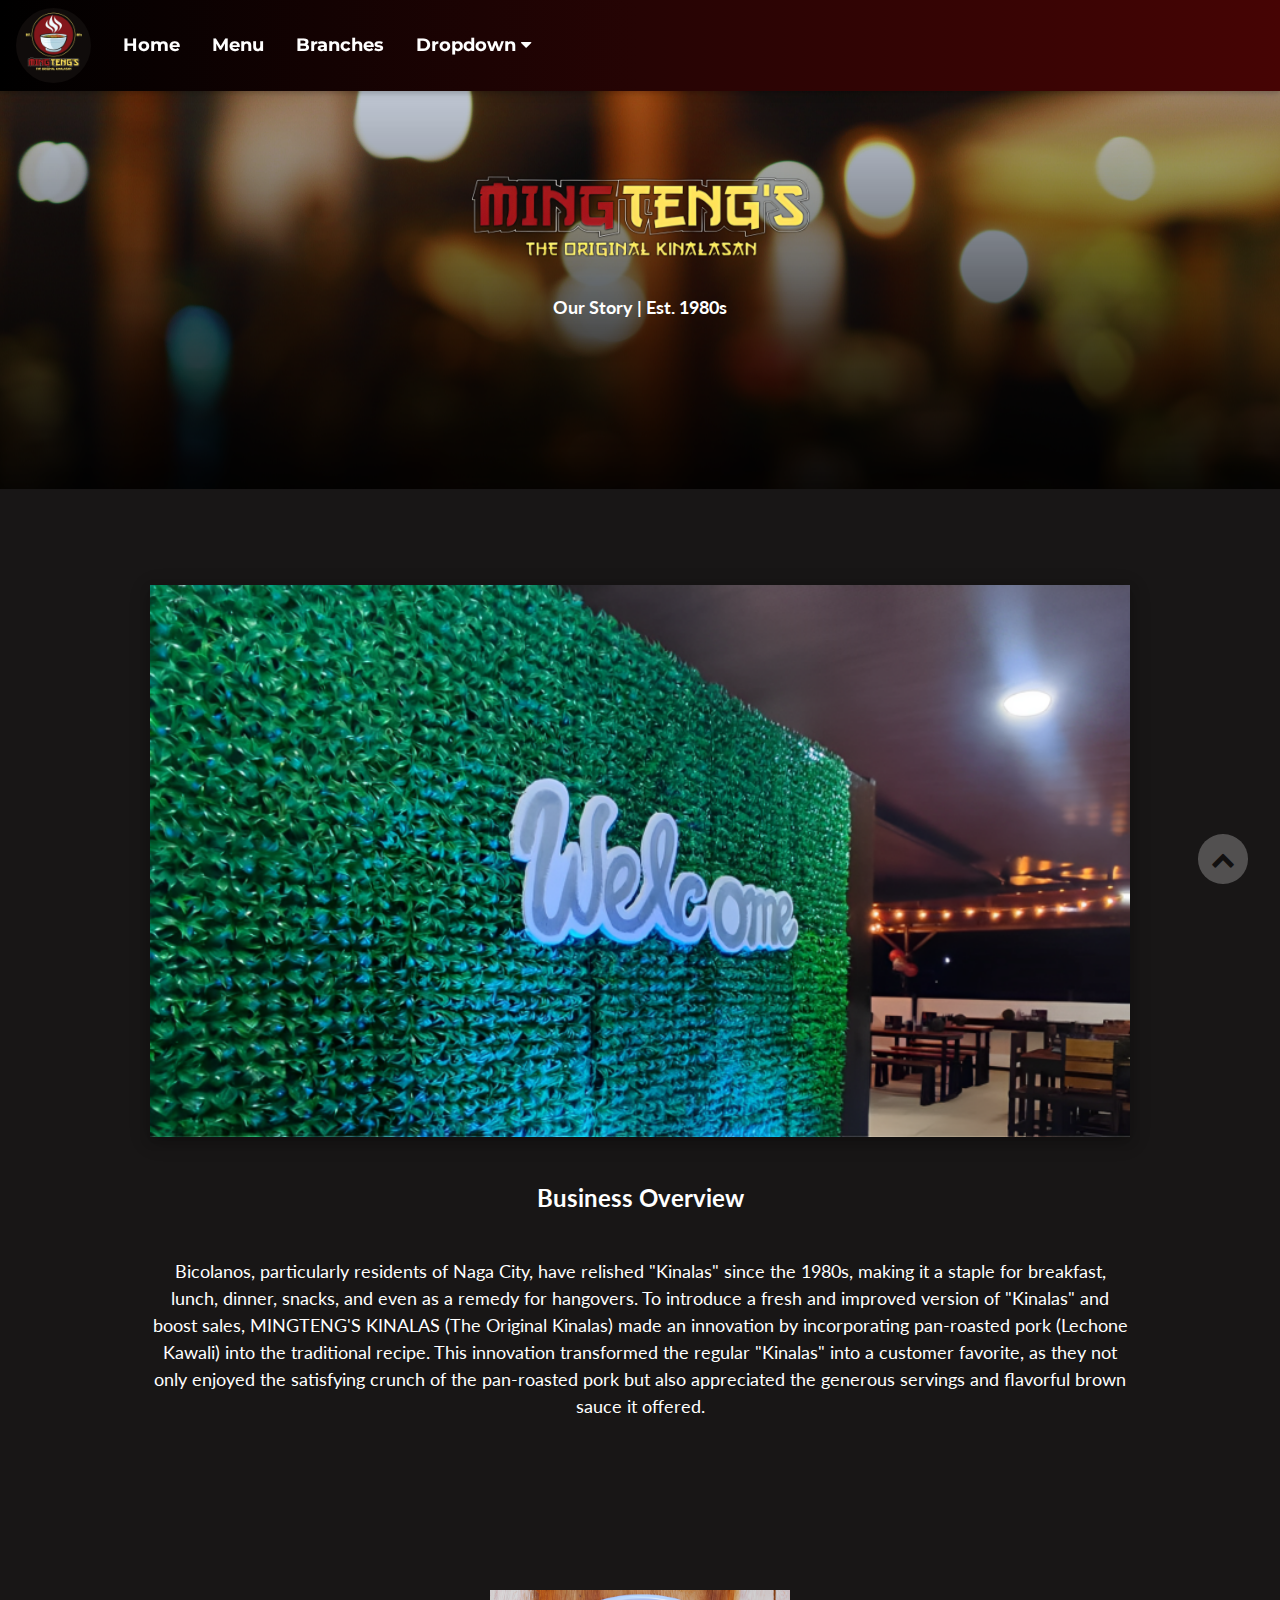
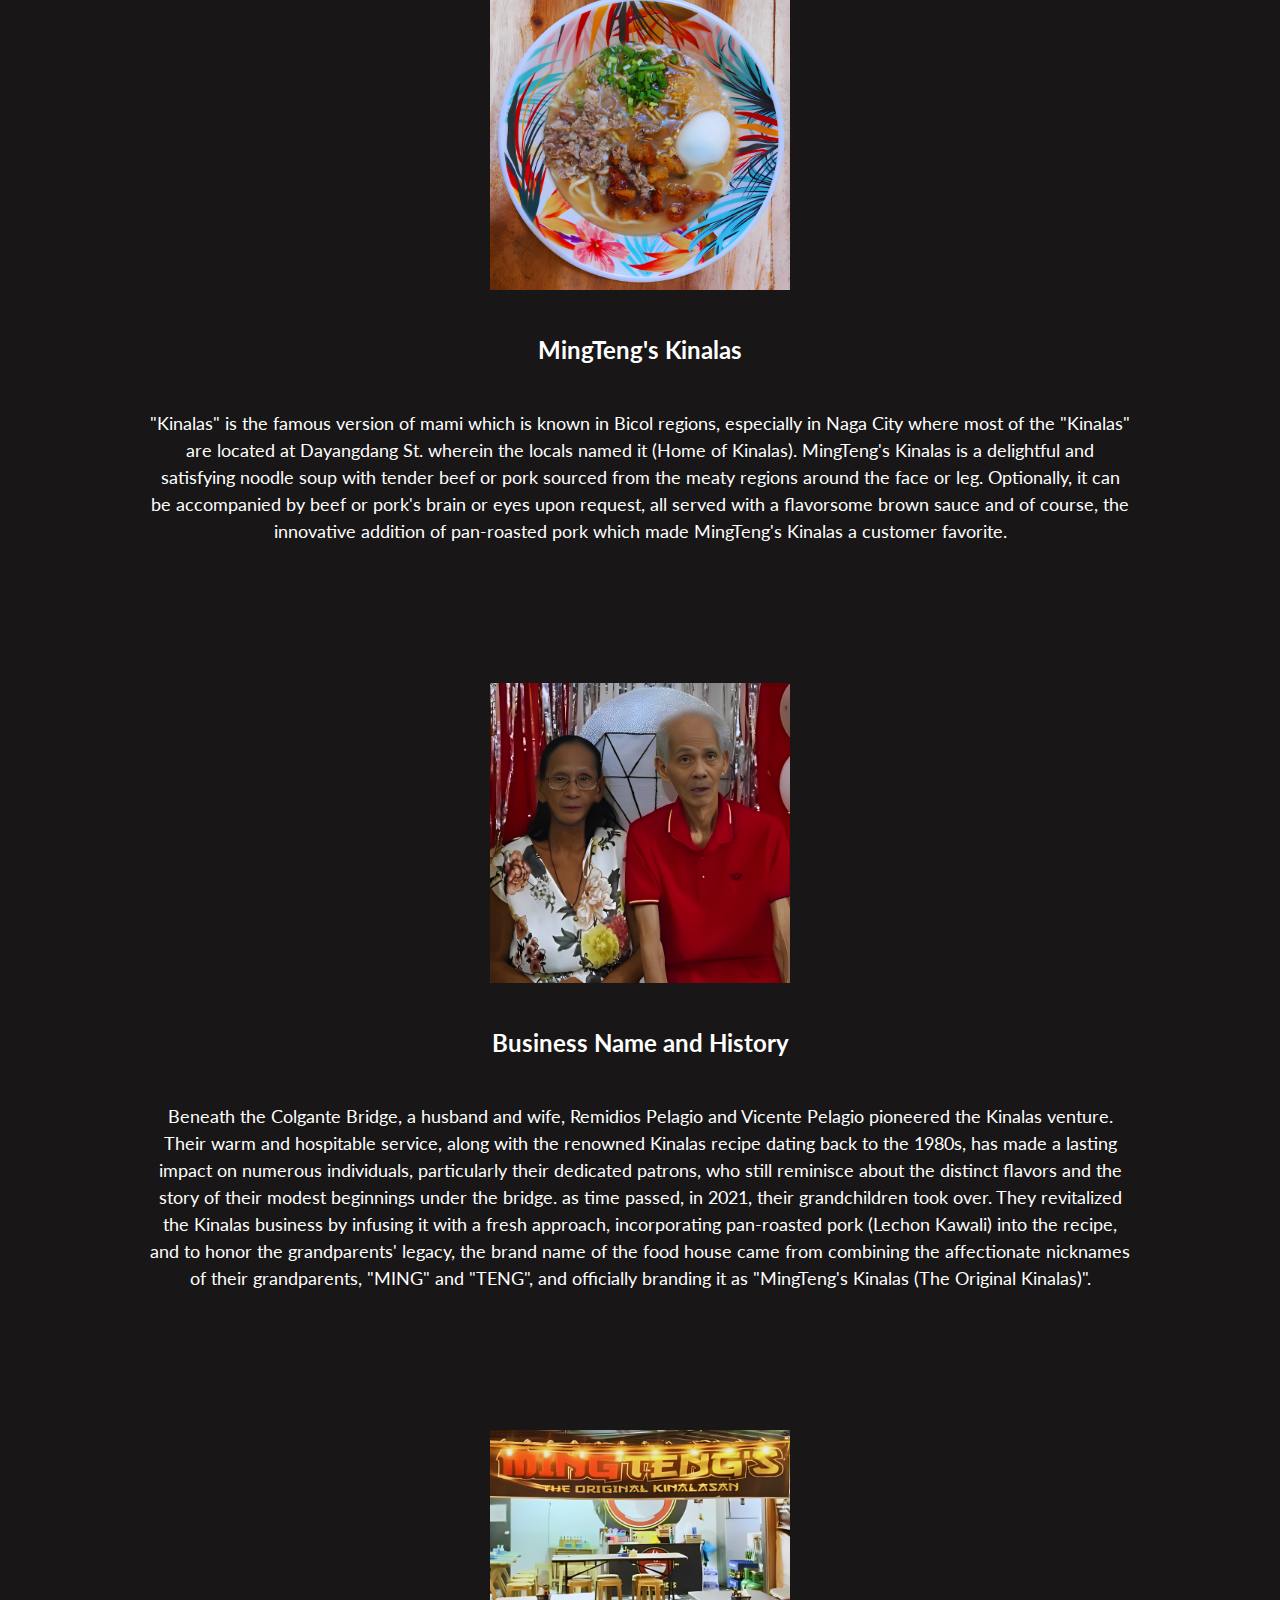
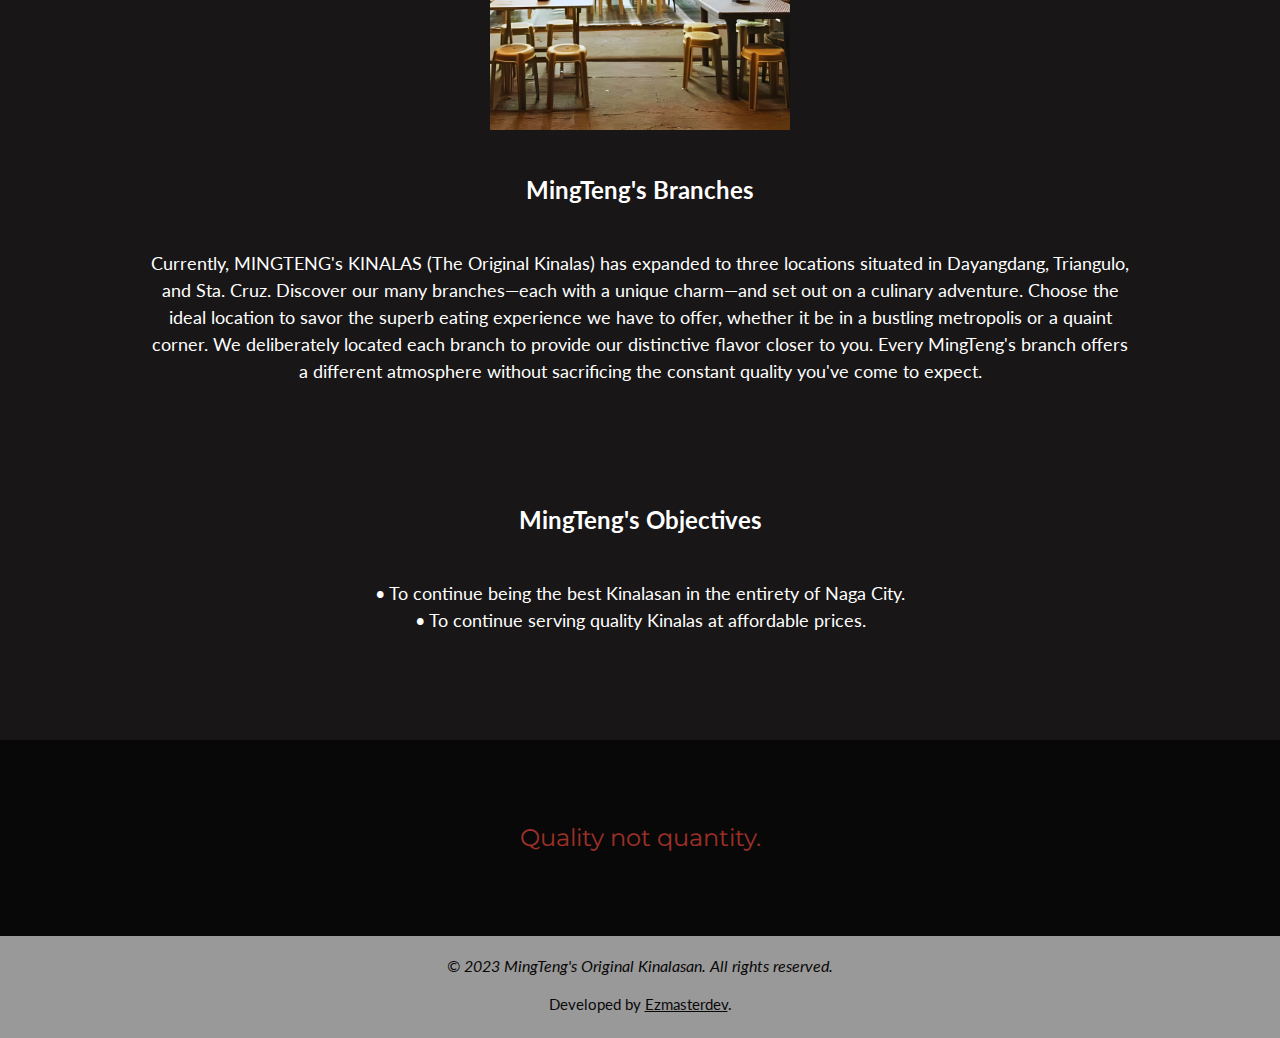
<file: about.html>
<!DOCTYPE html>
<html lang="en">
<head>
<title>About | MingTeng's</title>
<meta charset="UTF-8">
<meta name="viewport" content="width=device-width, initial-scale=1">
<link rel="icon" href="images/MingTeng's logo.jpg">
<link rel="stylesheet" href="https://www.w3schools.com/w3css/4/w3.css">
<link rel="stylesheet" href="https://fonts.googleapis.com/css?family=Lato">
<link rel="stylesheet" href="https://fonts.googleapis.com/css?family=Montserrat">
<link rel="stylesheet" href="https://cdnjs.cloudflare.com/ajax/libs/font-awesome/4.7.0/css/font-awesome.min.css">
<style>
body,h1,h2,h3,h4,h5,h6 {font-family: "Lato", sans-serif}
.w3-bar,h1,button {font-family: "Montserrat", sans-serif}
.fa-anchor,.fa-coffee {font-size:200px}
.ez-outline {
  -webkit-text-stroke: 3px black;
}
.ez-trans {
  transition: 0.3s;
}
.ez-hollow {
  border: solid 1px white;
}
.to-top-button {
  position: fixed;
  bottom: 16px;
  right: 32px;
  display: flex;
  align-items: center;
  justify-content: center;
  text-decoration: none;
  opacity: 0.5;
  transition: all 0.4s;
  z-index: 1;
}
.to-top-button:hover {
  opacity: 0.8;
}
.to-top-button:active {
  bottom: 32px;
  opacity: 0;
}
#top {
  position: relative;
  top: -800px;
}
html {
  scroll-behavior: smooth;
}
</style>
</head>
<body style="background-color: rgb(24, 22, 22);">

<!-- Navbar -->
<div class="w3-top">
  <div class="w3-bar w3-card w3-left-align w3-large w3-text-white" style="background: linear-gradient(to right, black,rgb(38, 4, 4), rgb(70, 4, 4));">
    <a class="w3-bar-item w3-hide-medium w3-hide-large w3-right w3-xlarge" style="margin-top: 21px;" href="javascript:void(0);" onclick="myFunction()" title="Toggle Navigation Menu"><i class="fa fa-bars"></i></a>

    <div class="w3-bar-item">
      <img src="images/MingTeng's logo.jpg" style="height:75px; width: 75px; border-radius: 50%;">
    </div>

    <a href="index.html" class="w3-bar-item w3-hide-small w3-button w3-padding-32 ez-trans"><b>Home</b></a>

    <a href="menu.html" class="w3-bar-item w3-hide-small w3-button w3-padding-32 ez-trans"><b>Menu</b></a>

    <a href="branches.html" class="w3-bar-item w3-hide-small w3-button w3-padding-32 ez-trans"><b>Branches</b></a>

    <div class="w3-dropdown-hover">
      <button class="w3-hide-small w3-button w3-padding-32 ez-trans"><b>Dropdown <span class="fa fa-caret-down"></span></b></button>
      <div class="w3-dropdown-content w3-bar-block w3-card-4">

        <div class="w3-bar-item w3-padding-large w3-opacity" style="background-color: lightgray;"><b>About Us</b></div>

        <a href="articles.html" class="w3-bar-item w3-button w3-padding-large ez-trans"><b>Articles</b></a>

        <a href="gallery.html" class="w3-bar-item w3-button w3-padding-large ez-trans"><b>Gallery</b></a>

        <a href="contacts.html" class="w3-bar-item w3-button w3-padding-large ez-trans"><b>Contact Us</b></a>
      </div>
    </div>
  </div>

  <!-- Navbar on small screens -->
  <div id="navDemo" class="w3-bar-block w3-hide w3-hide-large w3-hide-medium w3-large w3-animate-right w3-card-4" style="background-color: white">
    <a href="index.html" class="w3-bar-item w3-button w3-padding-large ez-trans">Home</a>
    <a href="menu.html" class="w3-bar-item w3-button w3-padding-large ez-trans">Menu</a>
    <a href="branches.html" class="w3-bar-item w3-button w3-padding-large ez-trans">Branches</a>
    <div class="w3-bar-item w3-padding-large w3-opacity" style="background-color: lightgray;">About Us</div>
    <a href="articles.html" class="w3-bar-item w3-button w3-padding-large ez-trans">Articles</a>
    <a href="gallery.html" class="w3-bar-item w3-button w3-padding-large ez-trans">Gallery</a>
    <a href="contacts.html" class="w3-bar-item w3-button w3-padding-large ez-trans">Contact Us</a>
  </div>
</div>

<!-- Header -->
<header class="w3-container w3-center" style="padding:150px 16px; background: url(images/about-jumbotron.png);">
  <br>
  <div>
    <img src="images/MingTeng's header.png" style="width: 350px;">
  </div>
  <p class="w3-large w3-text-white w3-large" style="padding-top: 1%; font-weight: bold;">Our Story | Est. 1980s</p>
</header>

<a href="#top" class="to-top-button">
  <div class="to-top-button w3-white w3-circle" style="padding: 1%;">
    <i style="font-size:24px;" class="fa">&#xf077;</i>
  </div>
</a>
<section id="top"></section>

<!-- Overview -->
<div class="w3-row-padding w3-padding-64 w3-container">
    <div class="w3-content">
      <div class="w3-center w3-card-4" style="margin-top: 32px; margin-bottom: 32px;">
        <img src="images/about-pic1.png" width="100%">
      </div>
    </div>
    <div class="w3-center w3-container">
      <div class="w3-content">
        <div>
          <h3 class="w3-text-white" style="font-weight: bold;">
            Business Overview
          </h3>
          <h5 class="w3-padding-32 w3-text-white">
            Bicolanos, particularly residents of Naga City, have relished "Kinalas" since the 1980s, making it a staple for breakfast, lunch, dinner, snacks, and even as a remedy for hangovers. To introduce a fresh and improved version of "Kinalas" and boost sales, MINGTENG'S KINALAS (The Original Kinalas) made an innovation by incorporating pan-roasted pork (Lechone Kawali) into the traditional recipe. This innovation transformed the regular "Kinalas" into a customer favorite, as they not only enjoyed the satisfying crunch of the pan-roasted pork but also appreciated the generous servings and flavorful brown sauce it offered. 
          </h5>
        </div>   
      </div>
    </div>
</div>

<!-- First Grid -->
<div class="w3-row-padding w3-padding-32 w3-container">
    <div class="w3-content">
      <div class="w3-center" style="margin-top: 32px; margin-bottom: 32px;">
        <img src="images/KINALAS-pic.png" width="300px">
      </div>
    </div>
    <div class="w3-center w3-container">
      <div class="w3-content">
        <div>
          <h3 class="w3-text-white" style="font-weight: bold;">
            MingTeng's Kinalas
          </h3>
          <h5 class="w3-padding-32 w3-text-white">
            "Kinalas" is the famous version of mami which is known in Bicol regions, especially in Naga City where most of the "Kinalas" are located at Dayangdang St. wherein the locals named it (Home of Kinalas). MingTeng's Kinalas is a delightful and satisfying noodle soup with tender beef or pork sourced from the meaty regions around the face or leg. Optionally, it can be accompanied by beef or pork's brain or eyes upon request, all served with a flavorsome brown sauce and of course, the innovative addition of pan-roasted pork which made MingTeng's Kinalas a customer favorite.
          </h5>
        </div>   
      </div>
    </div>
  </div>

<!-- Second Grid -->
<div class="w3-row-padding w3-padding-32 w3-container">
  <div class="w3-content">
    <div class="w3-center" style="margin-top: 32px; margin-bottom: 32px;">
      <img src="images/MingTeng-pic.png" width="300px">
    </div>
  </div>
  <div class="w3-center w3-container">
    <div class="w3-content">
      <div>
        <h3 class="w3-text-white" style="font-weight: bold;">
          Business Name and History
        </h3>
        <h5 class="w3-padding-32 w3-text-white">
          Beneath the Colgante Bridge, a husband and wife, Remidios Pelagio and Vicente Pelagio pioneered the Kinalas venture. Their warm and hospitable service, along with the renowned Kinalas recipe dating back to the 1980s, has made a lasting impact on numerous individuals, particularly their dedicated patrons, who still reminisce about the distinct flavors and the story of their modest beginnings under the bridge. as time passed, in 2021, their grandchildren took over. They revitalized the Kinalas business by infusing it with a fresh approach, incorporating pan-roasted pork (Lechon Kawali) into the recipe, and to honor the grandparents' legacy, the brand name of the food house came from combining the affectionate nicknames of their grandparents, "MING" and "TENG", and officially branding it as "MingTeng's Kinalas (The Original Kinalas)".
        </h5>
      </div>   
    </div>
  </div>
</div>

<!-- Third Grid -->
<div class="w3-row-padding w3-padding-32 w3-container">
    <div class="w3-content">
      <div class="w3-center" style="margin-top: 32px; margin-bottom: 32px;">
        <img src="images/branches-pic.png" width="300px">
      </div>
    </div>
    <div class="w3-center w3-container">
      <div class="w3-content">
        <div>
          <h3 class="w3-text-white" style="font-weight: bold;">
            MingTeng's Branches
          </h3>
          <h5 class="w3-padding-32 w3-text-white">
            Currently, MINGTENG's KINALAS (The Original Kinalas) has expanded to three locations situated in Dayangdang, Triangulo, and Sta. Cruz. Discover our many branches—each with a unique charm—and set out on a culinary adventure. Choose the ideal location to savor the superb eating experience we have to offer, whether it be in a bustling metropolis or a quaint corner. We deliberately located each branch to provide our distinctive flavor closer to you. Every MingTeng's branch offers a different atmosphere without sacrificing the constant quality you've come to expect.
          </h5>
        </div>   
      </div>
    </div>
</div>

<!-- Fourth Grid -->
<div class="w3-row-padding w3-container" style="padding-top: 32px; padding-bottom: 64px;">
    <div class="w3-center w3-container">
      <div class="w3-content">
        <div>
          <h3 class="w3-text-white" style="font-weight: bold;">
            MingTeng's Objectives
          </h3>
          <h5 class="w3-padding-32 w3-text-white">
            <span style="padding: 1%;">&#8226; To continue being the best Kinalasan in the entirety of Naga City.</span>
            <br>
            <span style="padding: 1%;">&#8226; To continue serving quality Kinalas at affordable prices.</span>
          </h5>
        </div>   
      </div>
    </div>
</div>

<div class="w3-container w3-black w3-center w3-opacity w3-padding-64">
    <h1 class="w3-margin w3-xlarge w3-text-red">Quality not quantity.</h1>
</div>

<!-- Footer -->
<footer class="w3-container w3-padding w3-center w3-opacity w3-light-gray">
  <h6 class="w3-text-black"><i>© 2023 MingTeng's Original Kinalasan. All rights reserved.</i></h6>
  <p class="w3-text-black">Developed by <a class="w3-hover-opacity" href="https://www.ezmasterdev.com/">Ezmasterdev</a>.</p>
</footer>

<script>
// Used to toggle the menu on small screens when clicking on the menu button
function myFunction() {
  var x = document.getElementById("navDemo");
  if (x.className.indexOf("w3-show") == -1) {
    x.className += " w3-show";
  } else { 
    x.className = x.className.replace(" w3-show", "");
  }
}
</script>

</body>
</html>
</file>
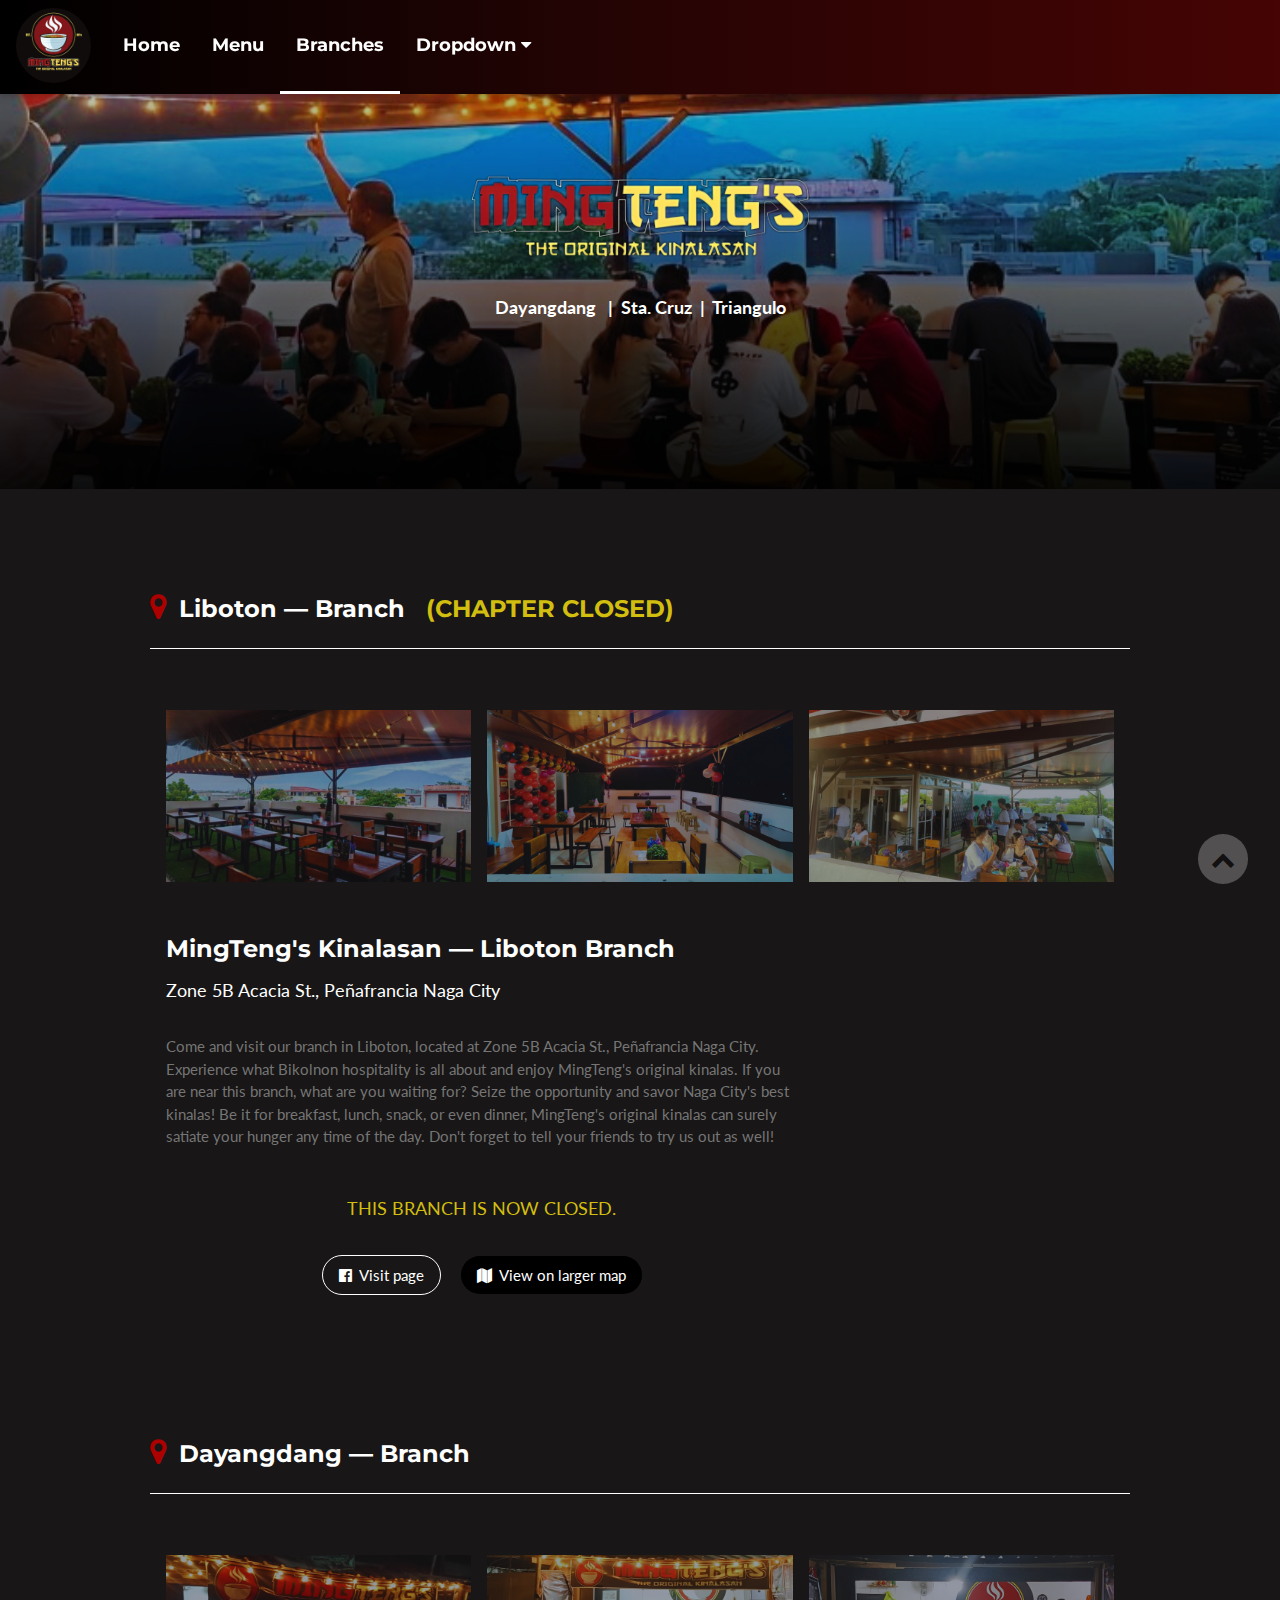
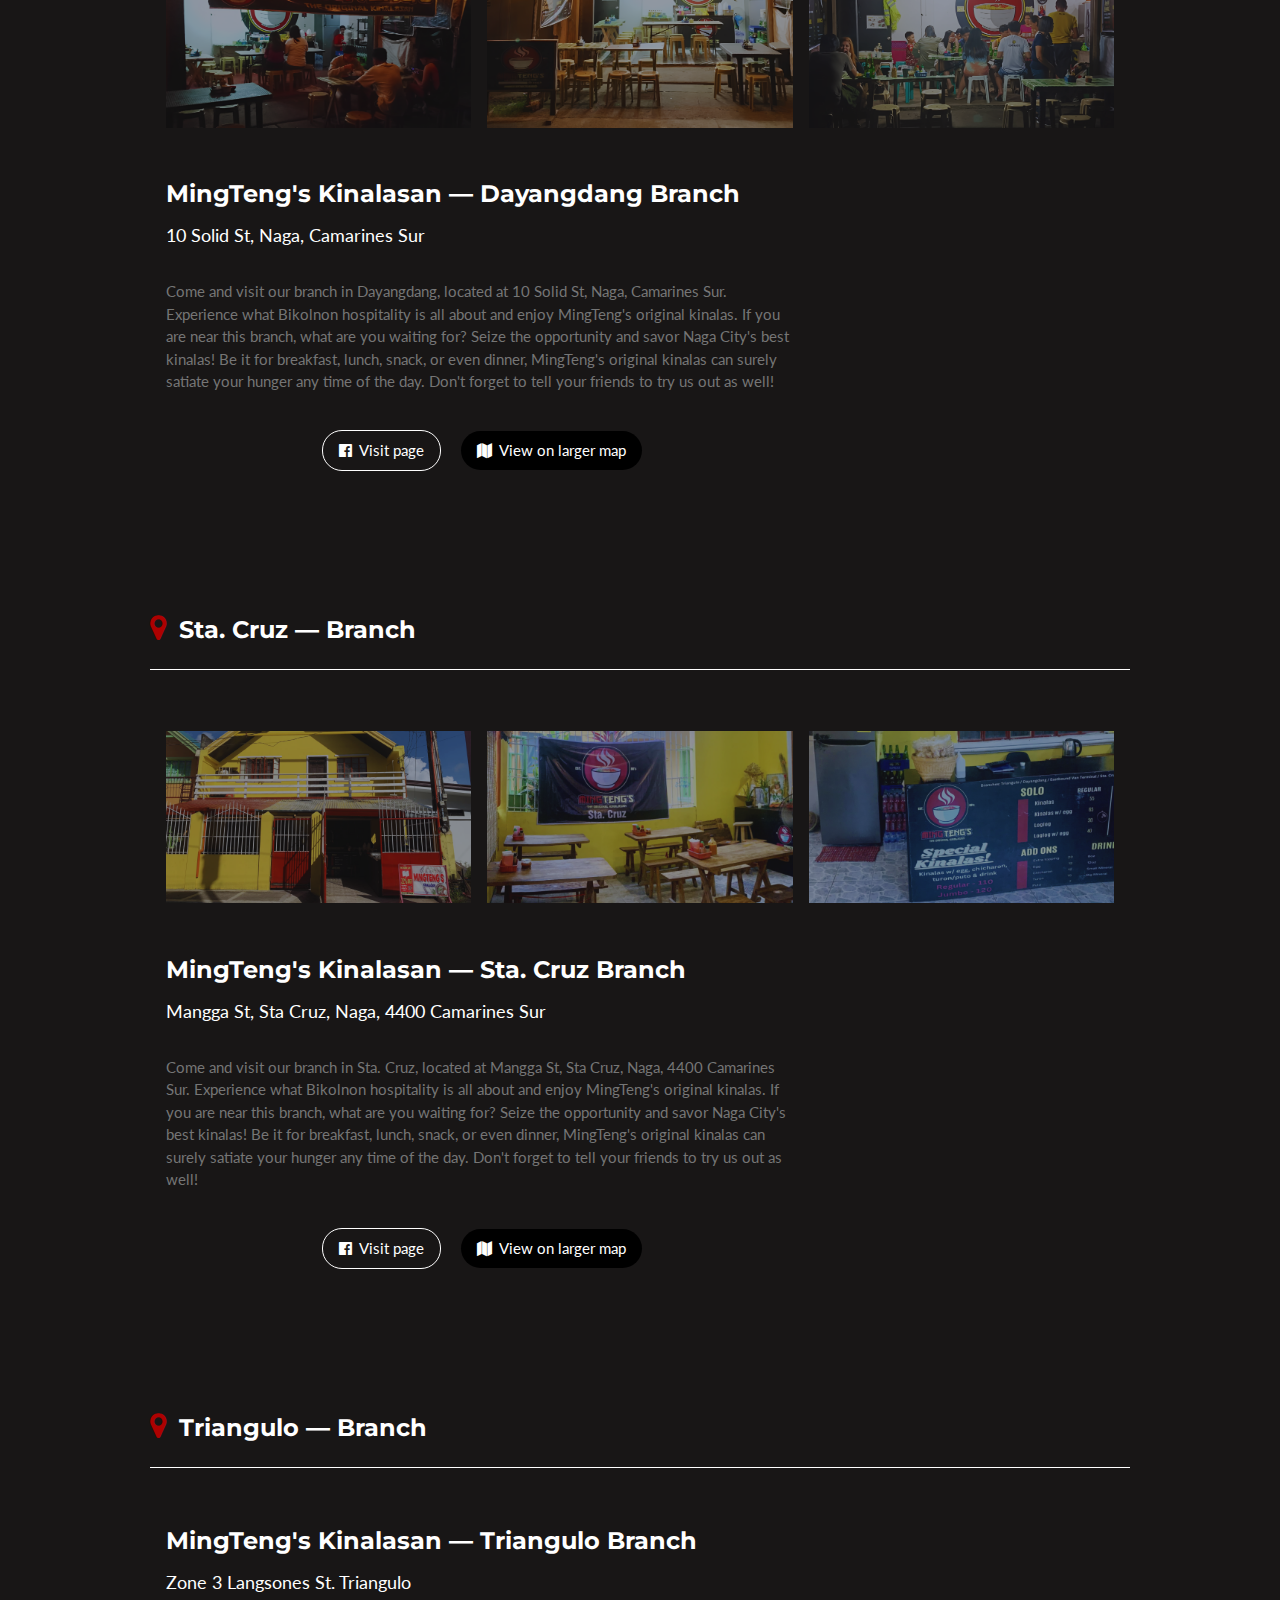
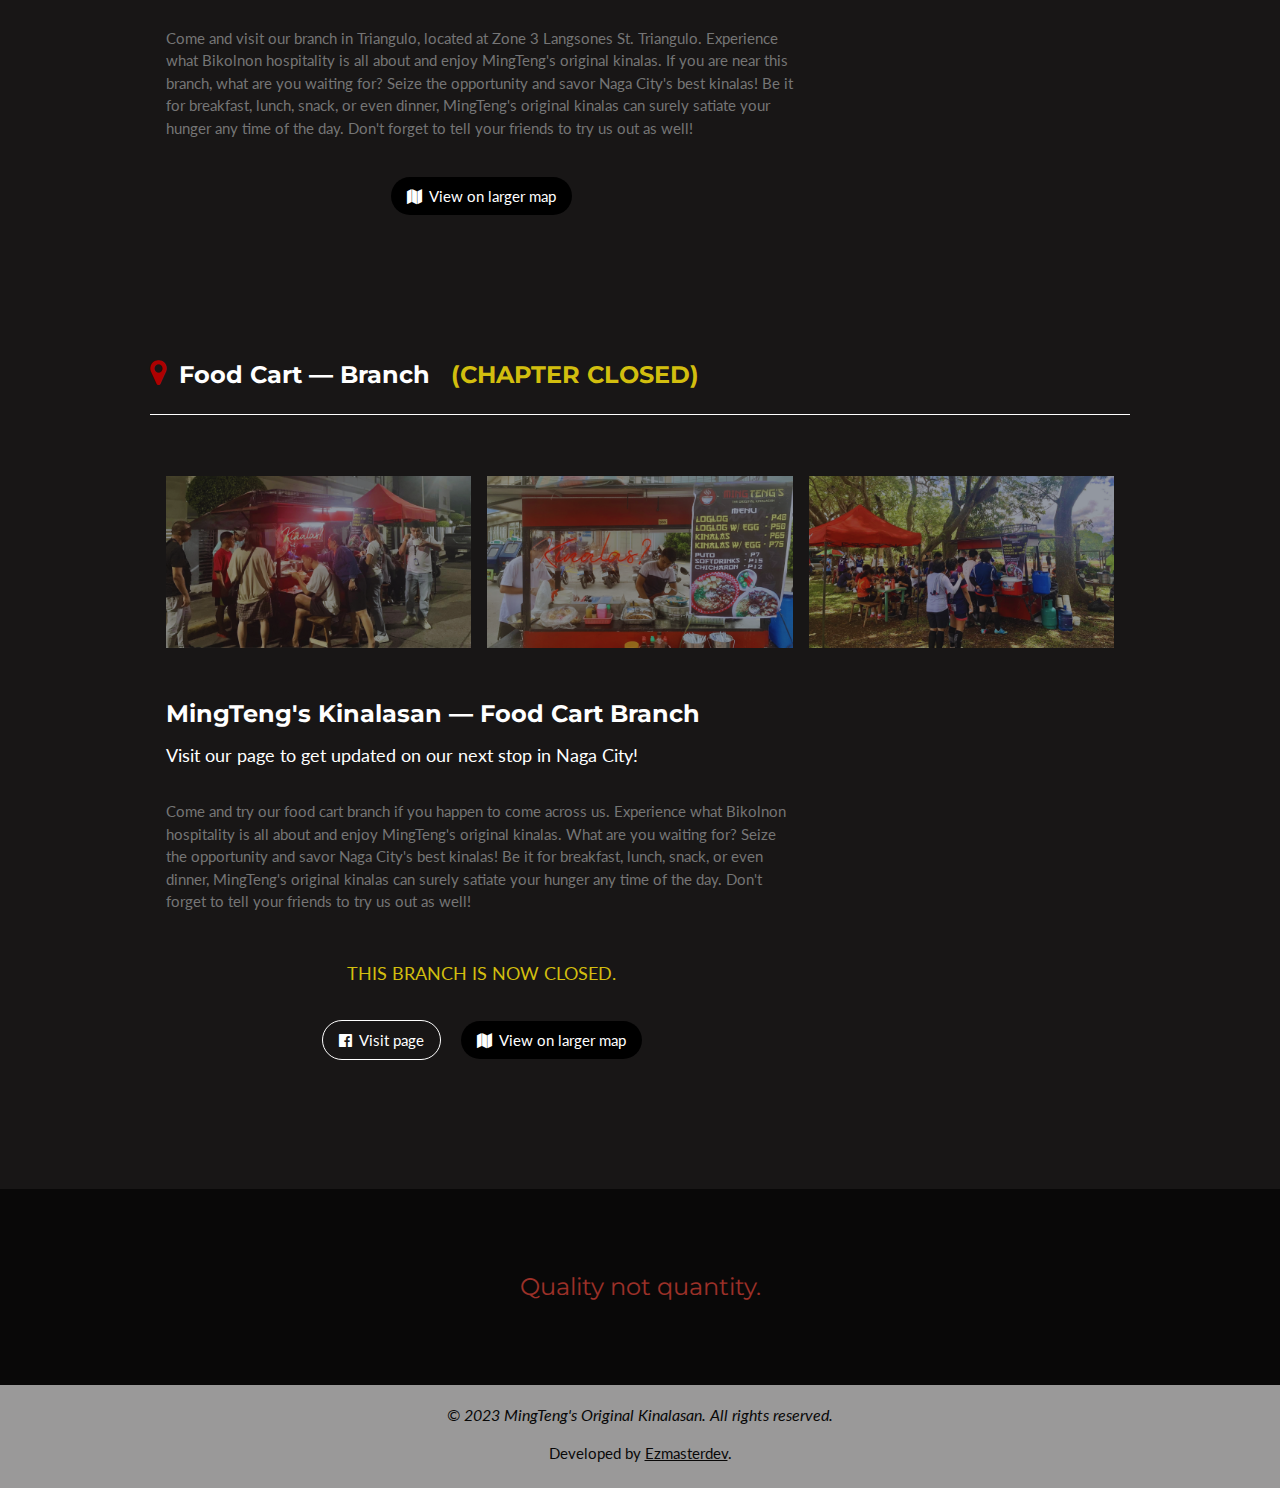
<file: branches.html>
<!DOCTYPE html>
<html lang="en">
<head>
<title>Branches | MingTeng's</title>
<meta charset="UTF-8">
<meta name="viewport" content="width=device-width, initial-scale=1">
<link rel="icon" href="images/MingTeng's logo.jpg">
<link rel="stylesheet" href="https://www.w3schools.com/w3css/4/w3.css">
<link rel="stylesheet" href="https://fonts.googleapis.com/css?family=Lato">
<link rel="stylesheet" href="https://fonts.googleapis.com/css?family=Montserrat">
<link rel="stylesheet" href="https://cdnjs.cloudflare.com/ajax/libs/font-awesome/4.7.0/css/font-awesome.min.css">
<style>
  body,h1,h2,h3,h4,h5,h6 {font-family: "Lato", sans-serif}
  .w3-bar,h1,button {font-family: "Montserrat", sans-serif}
  .fa-anchor,.fa-coffee {font-size:200px}
  .ez-outline {
    -webkit-text-stroke: 3px black;
  }
  .ez-trans {
    transition: 0.3s;
  }
  .ez-hollow {
    border: solid 1px white;
  }
  .to-top-button {
    position: fixed;
    bottom: 16px;
    right: 32px;
    display: flex;
    align-items: center;
    justify-content: center;
    text-decoration: none;
    opacity: 0.5;
    transition: all 0.4s;
    z-index: 1;
  }
  .to-top-button:hover {
    opacity: 0.8;
  }
  .to-top-button:active {
    bottom: 32px;
    opacity: 0;
  }
  #top {
    position: relative;
    top: -800px;
  }
  html {
    scroll-behavior: smooth;
  }
  .ez-black-opaque {
    background-color: rgba(0, 0, 0, 0.801);
}
</style>
</head>
<body style="background-color: rgb(24, 22, 22);">

<!-- Navbar -->
<div class="w3-top">
  <div class="w3-bar w3-card w3-left-align w3-large w3-text-white" style="background: linear-gradient(to right, black,rgb(38, 4, 4), rgb(70, 4, 4));">
    <a class="w3-bar-item w3-hide-medium w3-hide-large w3-right w3-xlarge" style="margin-top: 21px;" href="javascript:void(0);" onclick="myFunction()" title="Toggle Navigation Menu"><i class="fa fa-bars"></i></a>

    <div class="w3-bar-item">
      <img src="images/MingTeng's logo.jpg" style="height:75px; width: 75px; border-radius: 50%;">
    </div>

    <a href="index.html" class="w3-bar-item w3-hide-small w3-button w3-padding-32 ez-trans"><b>Home</b></a>

    <a href="menu.html" class="w3-bar-item w3-hide-small w3-button w3-padding-32 ez-trans"><b>Menu</b></a>

    <div class="w3-bar-item w3-hide-small w3-padding-32" style="border-bottom: white solid 3px;"><b>Branches</b></div>

    <div class="w3-dropdown-hover">
      <button class="w3-hide-small w3-button w3-padding-32 ez-trans"><b>Dropdown <span class="fa fa-caret-down"></span></b></button>
      <div class="w3-dropdown-content w3-bar-block w3-card-4">

        <a href="about.html" class="w3-bar-item w3-button w3-padding-large ez-trans"><b>About Us</b></a>

        <a href="articles.html" class="w3-bar-item w3-button w3-padding-large ez-trans"><b>Articles</b></a>

        <a href="gallery.html" class="w3-bar-item w3-button w3-padding-large ez-trans"><b>Gallery</b></a>

        <a href="contacts.html" class="w3-bar-item w3-button w3-padding-large ez-trans"><b>Contact Us</b></a>
      </div>
    </div>
  </div>

  <!-- Navbar on small screens -->
  <div id="navDemo" class="w3-bar-block w3-hide w3-hide-large w3-hide-medium w3-large w3-animate-right w3-card-4" style="background-color: white">
    <a href="index.html" class="w3-bar-item w3-button w3-padding-large ez-trans">Home</a>
    <a href="menu.html" class="w3-bar-item w3-button w3-padding-large ez-trans">Menu</a>
    <div class="w3-bar-item w3-padding-large w3-opacity" style="background-color: lightgray;">Branches</div>
    <a href="about.html" class="w3-bar-item w3-button w3-padding-large ez-trans">About Us</a>
    <a href="branches.html" class="w3-bar-item w3-button w3-padding-large ez-trans">Articles</a>
    <a href="gallery.html" class="w3-bar-item w3-button w3-padding-large ez-trans">Gallery</a>
    <a href="contacts.html" class="w3-bar-item w3-button w3-padding-large ez-trans">Contact Us</a>
  </div>
</div>

<!-- Header -->
<header class="w3-container w3-center" style="padding:150px 16px; background: url(images/branches-jumbotron.png);">
  <br>
  <div>
    <img src="images/MingTeng's header.png" style="width: 350px;">
  </div>
  <p class="w3-large w3-text-white" style="padding-top: 1%;"><b>Dayangdang&nbsp; &nbsp;|&nbsp; Sta. Cruz &nbsp;|&nbsp; Triangulo</b></p>
</header>

<a href="#top" class="to-top-button">
  <div class="to-top-button w3-white w3-circle" style="padding: 1%;">
    <i style="font-size:24px;" class="fa">&#xf077;</i>
  </div>
</a>
<section id="top"></section>

<br>

<!-- First Grid -->
<div class="w3-container" style="padding-top: 5%; padding-left: 10%; padding-right: 10%;">
  <div class="w3-content w3-text-white">
    <div style="border-bottom: white solid 1.5px; padding-bottom: 1%;">
      <h1 class="w3-xlarge"><span style="color:rgb(173, 1, 1); font-size: larger;"><i class="fa fa-map-marker"></i></span>&nbsp;<b> Liboton — Branch &nbsp; <span class="w3-text-yellow">(CHAPTER CLOSED)</span></b></h1>
    </div>
  <br>
  <br>
  <div class="w3-content" style="max-width:1200px">
    <div class="w3-row-padding w3-section">
      <div class="w3-col s4">
        <img class="w3-opacity w3-hover-opacity-off w3-cursor ez-trans" onclick="onClick(this)" alt="MingTeng's Kinalasan — Liboton Branch" src="images/liboton1.png" style="width:100%;cursor:pointer">
      </div>
      <div class="w3-col s4">
        <img class="w3-opacity w3-hover-opacity-off w3-cursor ez-trans" onclick="onClick(this)" alt="MingTeng's Kinalasan — Liboton Branch" src="images/liboton2.png" style="width:100%;cursor:pointer">
      </div>
      <div class="w3-col s4">
        <img class="w3-opacity w3-hover-opacity-off w3-cursor ez-trans" onclick="onClick(this)" alt="MingTeng's Kinalasan — Liboton Branch" src="images/liboton3.png" style="width:100%;cursor:pointer">
      </div>
    </div>
  </div><br>
<div class="w3-row-padding w3-container w3-antiquewhite">
  <div class="w3-content">
    <div class="w3-twothird">
      <h1 class="w3-xlarge"><b>MingTeng's Kinalasan — Liboton Branch</b></h1>
      <h5 style="padding-bottom: 16px;">
        Zone 5B Acacia St., Peñafrancia Naga City
      </h5>   
      <p class="w3-text-grey">
        Come and visit our branch in Liboton, located at Zone 5B Acacia St., Peñafrancia Naga City. Experience what Bikolnon hospitality is all about and enjoy MingTeng's original kinalas. If you are near this branch, what are you waiting for? Seize the opportunity and savor Naga City's best kinalas! Be it for breakfast, lunch, snack, or even dinner, MingTeng's original kinalas can surely satiate your hunger any time of the day. Don't forget to tell your friends to try us out as well!
      </p>
      <br>
      <h5 class="w3-center"><span class="w3-text-yellow">THIS BRANCH IS NOW CLOSED.</span></h5>
      <br>
      <div class="w3-center">
        <a href="https://www.facebook.com/mingteng.s.liboton" target="_blank" class="w3-button w3-margin-bottom ez-hollow ez-trans" style="border-radius: 20px;"><i class="fa fa-facebook-official"></i>&nbsp; Visit page</a>
        &nbsp;&nbsp;&nbsp;
        <a href="https://www.google.com/maps?ll=13.634715,123.193637&z=17&t=m&hl=en&gl=PH&mapclient=embed&q=Acacia+St+Naga+Camarines+Sur" target="_blank" class="w3-button w3-margin-bottom w3-black ez-trans" style="border-radius: 20px;"><i class="fa fa-map"></i>&nbsp; View on larger map</a>
      </div>
      <br>
    </div>

    <div class="w3-third" style="padding-top: 0%; padding-left: 2.5%;">
      <div class="w3-center">
        <iframe src="https://www.google.com/maps/embed?pb=!1m18!1m12!1m3!1d1938.6893128848633!2d123.19234963840826!3d13.634717303308744!2m3!1f0!2f0!3f0!3m2!1i1024!2i768!4f13.1!3m3!1m2!1s0x33a1f3365beaeaff%3A0x2f9ac9097cbabad7!2sAcacia%20St%2C%20Naga%2C%20Camarines%20Sur!5e0!3m2!1sen!2sph!4v1702229909727!5m2!1sen!2sph" width="325px" height="325px" style="border:0;" allowfullscreen="" loading="lazy" referrerpolicy="no-referrer-when-downgrade"></iframe>
      </div>
    </div>
  </div>
</div>

  </div>
</div>

<br>

<!-- Second Grid -->
<div class="w3-container" style="padding-top: 5%; padding-left: 10%; padding-right: 10%;">
  <div class="w3-content w3-text-white">
    <div style="border-bottom: white solid 1.5px; padding-bottom: 1%;">
      <h1 class="w3-xlarge"><span style="color:rgb(173, 1, 1); font-size: larger;"><i class="fa fa-map-marker"></i></span>&nbsp;<b> Dayangdang — Branch</b></h1>
    </div>
  <br>
  <br>
  <div class="w3-content" style="max-width:1200px">
    <div class="w3-row-padding w3-section">
      <div class="w3-col s4">
        <img class="w3-opacity w3-hover-opacity-off w3-cursor ez-trans" onclick="onClick(this)" alt="MingTeng's Kinalasan — Dayangdang Branch" src="images/dayangdang1.png" style="width:100%;cursor:pointer">
      </div>
      <div class="w3-col s4">
        <img class="w3-opacity w3-hover-opacity-off w3-cursor ez-trans" onclick="onClick(this)" alt="MingTeng's Kinalasan — Dayangdang Branch" src="images/dayangdang2.png" style="width:100%;cursor:pointer">
      </div>
      <div class="w3-col s4">
        <img class="w3-opacity w3-hover-opacity-off w3-cursor ez-trans" onclick="onClick(this)" alt="MingTeng's Kinalasan — Dayangdang Branch" src="images/dayangdang3.png" style="width:100%;cursor:pointer">
      </div>
    </div>
  </div><br>
<div class="w3-row-padding w3-container w3-antiquewhite">
  <div class="w3-content">
    <div class="w3-twothird">
      <h1 class="w3-xlarge"><b>MingTeng's Kinalasan — Dayangdang Branch</b></h1>
      <h5 style="padding-bottom: 16px;">
        10 Solid St, Naga, Camarines Sur
      </h5>   
      <p class="w3-text-grey">
        Come and visit our branch in Dayangdang, located at 10 Solid St, Naga, Camarines Sur. Experience what Bikolnon hospitality is all about and enjoy MingTeng's original kinalas. If you are near this branch, what are you waiting for? Seize the opportunity and savor Naga City's best kinalas! Be it for breakfast, lunch, snack, or even dinner, MingTeng's original kinalas can surely satiate your hunger any time of the day. Don't forget to tell your friends to try us out as well!
      </p>
      <br>
      <div class="w3-center">
        <a href="https://www.facebook.com/profile.php?id=100089053936277" target="_blank" class="w3-button w3-margin-bottom ez-hollow ez-trans" style="border-radius: 20px;"><i class="fa fa-facebook-official"></i>&nbsp; Visit page</a>
        &nbsp;&nbsp;&nbsp;
        <a href="https://www.google.com/maps?ll=13.627159,123.191482&z=16&t=m&hl=en&gl=PH&mapclient=embed&q=10+Solid+St+Naga+Camarines+Sur" target="_blank" class="w3-button w3-margin-bottom w3-black ez-trans" style="border-radius: 20px;"><i class="fa fa-map"></i>&nbsp; View on larger map</a>
      </div>
      <br>
    </div>

    <div class="w3-third" style="padding-top: 0%; padding-left: 2.5%;">
      <div class="w3-center">
        <iframe src="https://www.google.com/maps/embed?pb=!1m18!1m12!1m3!1d3877.5025731488904!2d123.18890707443826!3d13.627164500168202!2m3!1f0!2f0!3f0!3m2!1i1024!2i768!4f13.1!3m3!1m2!1s0x33a18cca9d320603%3A0xf55fa40fbecf81bb!2s10%20Solid%20St%2C%20Naga%2C%20Camarines%20Sur!5e0!3m2!1sen!2sph!4v1702274504966!5m2!1sen!2sph" width="325" height="325" style="border:0;" allowfullscreen="" loading="lazy" referrerpolicy="no-referrer-when-downgrade"></iframe>
      </div>
    </div>
  </div>
</div>

  </div>
</div>

<br>

<!-- Third Grid -->
<div class="w3-container" style="padding-top: 5%; padding-left: 10%; padding-right: 10%;">
  <div class="w3-content w3-text-white">
    <div style="border-bottom: white solid 1.5px; padding-bottom: 1%;">
      <h1 class="w3-xlarge"><span style="color:rgb(173, 1, 1); font-size: larger;"><i class="fa fa-map-marker"></i></span>&nbsp;<b> Sta. Cruz — Branch</b></h1>
    </div>
  <br>
  <br>
  <div class="w3-content" style="max-width:1200px">
    <div class="w3-row-padding w3-section">
      <div class="w3-col s4">
        <img class="w3-opacity w3-hover-opacity-off w3-cursor ez-trans" onclick="onClick(this)" alt="MingTeng's Kinalasan — Sta. Cruz Branch" src="images/sta.cruz1.png" style="width:100%;cursor:pointer">
      </div>
      <div class="w3-col s4">
        <img class="w3-opacity w3-hover-opacity-off w3-cursor ez-trans" onclick="onClick(this)" alt="MingTeng's Kinalasan — Sta. Cruz Branch" src="images/sta.cruz2.png" style="width:100%;cursor:pointer">
      </div>
      <div class="w3-col s4">
        <img class="w3-opacity w3-hover-opacity-off w3-cursor ez-trans" onclick="onClick(this)" alt="MingTeng's Kinalasan — Sta. Cruz Branch" src="images/sta.cruz3.png" style="width:100%;cursor:pointer">
      </div>
    </div>
  </div><br>
<div class="w3-row-padding w3-container w3-antiquewhite">
  <div class="w3-content">
    <div class="w3-twothird">
      <h1 class="w3-xlarge"><b>MingTeng's Kinalasan — Sta. Cruz Branch</b></h1>
      <h5 style="padding-bottom: 16px;">
        Mangga St, Sta Cruz, Naga, 4400 Camarines Sur
      </h5>   
      <p class="w3-text-grey">
        Come and visit our branch in Sta. Cruz, located at Mangga St, Sta Cruz, Naga, 4400 Camarines Sur. Experience what Bikolnon hospitality is all about and enjoy MingTeng's original kinalas. If you are near this branch, what are you waiting for? Seize the opportunity and savor Naga City's best kinalas! Be it for breakfast, lunch, snack, or even dinner, MingTeng's original kinalas can surely satiate your hunger any time of the day. Don't forget to tell your friends to try us out as well!
      </p>
      <br>
      <div class="w3-center">
        <a href="https://www.facebook.com/mingtengskinalas.stacruz" target="_blank" class="w3-button w3-margin-bottom ez-hollow ez-trans" style="border-radius: 20px;"><i class="fa fa-facebook-official"></i>&nbsp; Visit page</a>
        &nbsp;&nbsp;&nbsp;
        <a href="https://www.google.com/maps/search/Mangga+St.+Sta+cruz+nc/@13.6283507,123.1833443,19z/data=!3m1!4b1?entry=ttu" target="_blank" class="w3-button w3-margin-bottom w3-black ez-trans" style="border-radius: 20px;"><i class="fa fa-map"></i>&nbsp; View on larger map</a>
      </div>
      <br>
    </div>

    <div class="w3-third" style="padding-top: 0%; padding-left: 2.5%;">
      <div class="w3-center">
        <iframe src="https://www.google.com/maps/embed?pb=!1m18!1m12!1m3!1d576.3912030768515!2d123.1838609743627!3d13.628395772459223!2m3!1f0!2f0!3f0!3m2!1i1024!2i768!4f13.1!3m3!1m2!1s0x33a18cb379009689%3A0x3bbe1d4a4341f16!2sSanta%20Cruz%20St%2C%20Naga%2C%20Camarines%20Sur!5e0!3m2!1sen!2sph!4v1702276833134!5m2!1sen!2sph" width="300" height="300" style="border:0;" allowfullscreen="" loading="lazy" referrerpolicy="no-referrer-when-downgrade"></iframe>
      </div>
    </div>
  </div>
</div>

  </div>
</div>

<br>

<!-- Fourth Grid -->
<div class="w3-container" style="padding-top: 5%; padding-left: 10%; padding-right: 10%;">
  <div class="w3-content w3-text-white">
    <div style="border-bottom: white solid 1.5px; padding-bottom: 1%;">
      <h1 class="w3-xlarge"><span style="color:rgb(173, 1, 1); font-size: larger;"><i class="fa fa-map-marker"></i></span>&nbsp;<b> Triangulo — Branch</b></h1>
    </div>
  <br>
  <br>
<div class="w3-row-padding w3-container w3-antiquewhite">
  <div class="w3-content">
    <div class="w3-twothird">
      <h1 class="w3-xlarge"><b>MingTeng's Kinalasan — Triangulo Branch</b></h1>
      <h5 style="padding-bottom: 16px;">
        Zone 3 Langsones St. Triangulo
      </h5>   
      <p class="w3-text-grey">
        Come and visit our branch in Triangulo, located at Zone 3 Langsones St. Triangulo. Experience what Bikolnon hospitality is all about and enjoy MingTeng's original kinalas. If you are near this branch, what are you waiting for? Seize the opportunity and savor Naga City's best kinalas! Be it for breakfast, lunch, snack, or even dinner, MingTeng's original kinalas can surely satiate your hunger any time of the day. Don't forget to tell your friends to try us out as well!
      </p>
      <br>
      <div class="w3-center">
        <a href="https://www.google.com/maps?ll=13.618046,123.188793&z=16&t=m&hl=en&gl=PH&mapclient=embed&cid=5123964771747708304" target="_blank" class="w3-button w3-margin-bottom w3-black ez-trans" style="border-radius: 20px;"><i class="fa fa-map"></i>&nbsp; View on larger map</a>
      </div>
      <br>
    </div>

    <div class="w3-third" style="padding-top: 0%; padding-left: 2.5%;">
      <div class="w3-center">
        <iframe src="https://www.google.com/maps/embed?pb=!1m18!1m12!1m3!1d3877.652039793915!2d123.18621787443809!3d13.618051200377383!2m3!1f0!2f0!3f0!3m2!1i1024!2i768!4f13.1!3m3!1m2!1s0x33a18d7f80b84233%3A0x471bfacfdda33d90!2sMingteng%20Kinalas!5e0!3m2!1sen!2sph!4v1702283517775!5m2!1sen!2sph" width="325" height="325" style="border:0;" allowfullscreen="" loading="lazy" referrerpolicy="no-referrer-when-downgrade"></iframe>
      </div>
    </div>
  </div>
</div>

  </div>
</div>

<br>

<!-- Fifth Grid -->
<div class="w3-container" style="padding-top: 5%; padding-left: 10%; padding-right: 10%;">
  <div class="w3-content w3-text-white">
    <div style="border-bottom: white solid 1.5px; padding-bottom: 1%;">
      <h1 class="w3-xlarge"><span style="color:rgb(173, 1, 1); font-size: larger;"><i class="fa fa-map-marker"></i></span>&nbsp;<b> Food Cart — Branch &nbsp; <span class="w3-text-yellow">(CHAPTER CLOSED)</span></b></h1>
    </div>
  <br>
  <br>
  <div class="w3-content" style="max-width:1200px">
    <div class="w3-row-padding w3-section">
      <div class="w3-col s4">
        <img class="w3-opacity w3-hover-opacity-off w3-cursor ez-trans" onclick="onClick(this)" alt="MingTeng's Kinalasan — Food Cart Branch" src="images/cart2.png" style="width:100%;cursor:pointer">
      </div>
      <div class="w3-col s4">
        <img class="w3-opacity w3-hover-opacity-off w3-cursor ez-trans" onclick="onClick(this)" alt="MingTeng's Kinalasan — Food Cart Branch" src="images/cart1.png" style="width:100%;cursor:pointer">
      </div>
      <div class="w3-col s4">
        <img class="w3-opacity w3-hover-opacity-off w3-cursor ez-trans" onclick="onClick(this)" alt="MingTeng's Kinalasan — Food Cart Branch" src="images/cart3.png" style="width:100%;cursor:pointer">
      </div>
    </div>
  </div><br>
<div class="w3-row-padding w3-container w3-antiquewhite">
  <div class="w3-content">
    <div class="w3-twothird">
      <h1 class="w3-xlarge"><b>MingTeng's Kinalasan — Food Cart Branch</b></h1>
      <h5 style="padding-bottom: 16px;">
        Visit our page to get updated on our next stop in Naga City!
      </h5>   
      <p class="w3-text-grey">
        Come and try our food cart branch if you happen to come across us. Experience what Bikolnon hospitality is all about and enjoy MingTeng's original kinalas. What are you waiting for? Seize the opportunity and savor Naga City's best kinalas! Be it for breakfast, lunch, snack, or even dinner, MingTeng's original kinalas can surely satiate your hunger any time of the day. Don't forget to tell your friends to try us out as well!
      </p>
      <br>
      <h5 class="w3-center"><span class="w3-text-yellow">THIS BRANCH IS NOW CLOSED.</span></h5>
      <br>
      <div class="w3-center">
        <a href="https://www.facebook.com/profile.php?id=61551725023435" target="_blank" class="w3-button w3-margin-bottom ez-hollow ez-trans" style="border-radius: 20px;"><i class="fa fa-facebook-official"></i>&nbsp; Visit page</a>
        &nbsp;&nbsp;&nbsp;
        <a href="https://www.google.com/maps/place/Naga,+Camarines+Sur/@13.640646,123.270464,11z/data=!4m6!3m5!1s0x33a18cad50331fcb:0x1dd856f8b79915ca!8m2!3d13.6217753!4d123.1948238!16zL20vMDZwbjRf?hl=en&entry=ttu" target="_blank" class="w3-button w3-margin-bottom w3-black ez-trans" style="border-radius: 20px;"><i class="fa fa-map"></i>&nbsp; View on larger map</a>
      </div>
      <br>
    </div>

    <div class="w3-third" style="padding-top: 0%; padding-left: 2.5%;">
      <div class="w3-center">
        <iframe src="https://www.google.com/maps/embed?pb=!1m18!1m12!1m3!1d147560.9959952999!2d123.18666563350459!3d13.620629231813924!2m3!1f0!2f0!3f0!3m2!1i1024!2i768!4f13.1!3m3!1m2!1s0x33a18cad50331fcb%3A0x1dd856f8b79915ca!2sNaga%2C%20Camarines%20Sur!5e0!3m2!1sen!2sph!4v1702285697036!5m2!1sen!2sph" width="325" height="325" style="border:0;" allowfullscreen="" loading="lazy" referrerpolicy="no-referrer-when-downgrade"></iframe>
      </div>
    </div>
  </div>
</div>

  </div>
</div>
<br>
<br>
<br>
<br>

<div class="w3-container w3-black w3-center w3-opacity w3-padding-64">
    <h1 class="w3-margin w3-xlarge w3-text-red">Quality not quantity.</h1>
</div>

<!-- Modal for full size images on click-->
<div id="modal01" class="w3-modal ez-black-opaque w3-center" style="padding-top:0;" onclick="this.style.display='none'">
  <span class="w3-button w3-circle w3-black w3-xlarge w3-display-topright">×</span>
  <div class="w3-modal-content w3-animate-zoom w3-center w3-transparent w3-padding-64">
    <img id="img01" class="w3-image w3-round-xxlarge">
    <p id="caption" style="color: white; font-size: large; font-weight: bold;" class="w3-padding-32"><b></b></p>
  </div>
</div>

<!-- Footer -->
<footer class="w3-container w3-padding w3-center w3-opacity w3-light-gray">
  <h6 class="w3-text-black"><i>© 2023 MingTeng's Original Kinalasan. All rights reserved.</i></h6>
  <p class="w3-text-black">Developed by <a class="w3-hover-opacity" href="https://www.ezmasterdev.com/">Ezmasterdev</a>.</p>
</footer>

<script>
// Used to toggle the menu on small screens when clicking on the menu button
function myFunction() {
  var x = document.getElementById("navDemo");
  if (x.className.indexOf("w3-show") == -1) {
    x.className += " w3-show";
  } else { 
    x.className = x.className.replace(" w3-show", "");
  }
}
</script>

<script>
  // Used to toggle the menu on small screens when clicking on the menu button
  function myFunction() {
    var x = document.getElementById("navDemo");
    if (x.className.indexOf("w3-show") == -1) {
      x.className += " w3-show";
    } else { 
      x.className = x.className.replace(" w3-show", "");
    }
  }
  </script>
  
  <script>
    // Modal Image Gallery
    function onClick(element) {
      document.getElementById("img01").src = element.src;
      document.getElementById("modal01").style.display = "block";
      var captionText = document.getElementById("caption");
      captionText.innerHTML = element.alt;
    }
  </script>
  

</body>
</html>
</file>
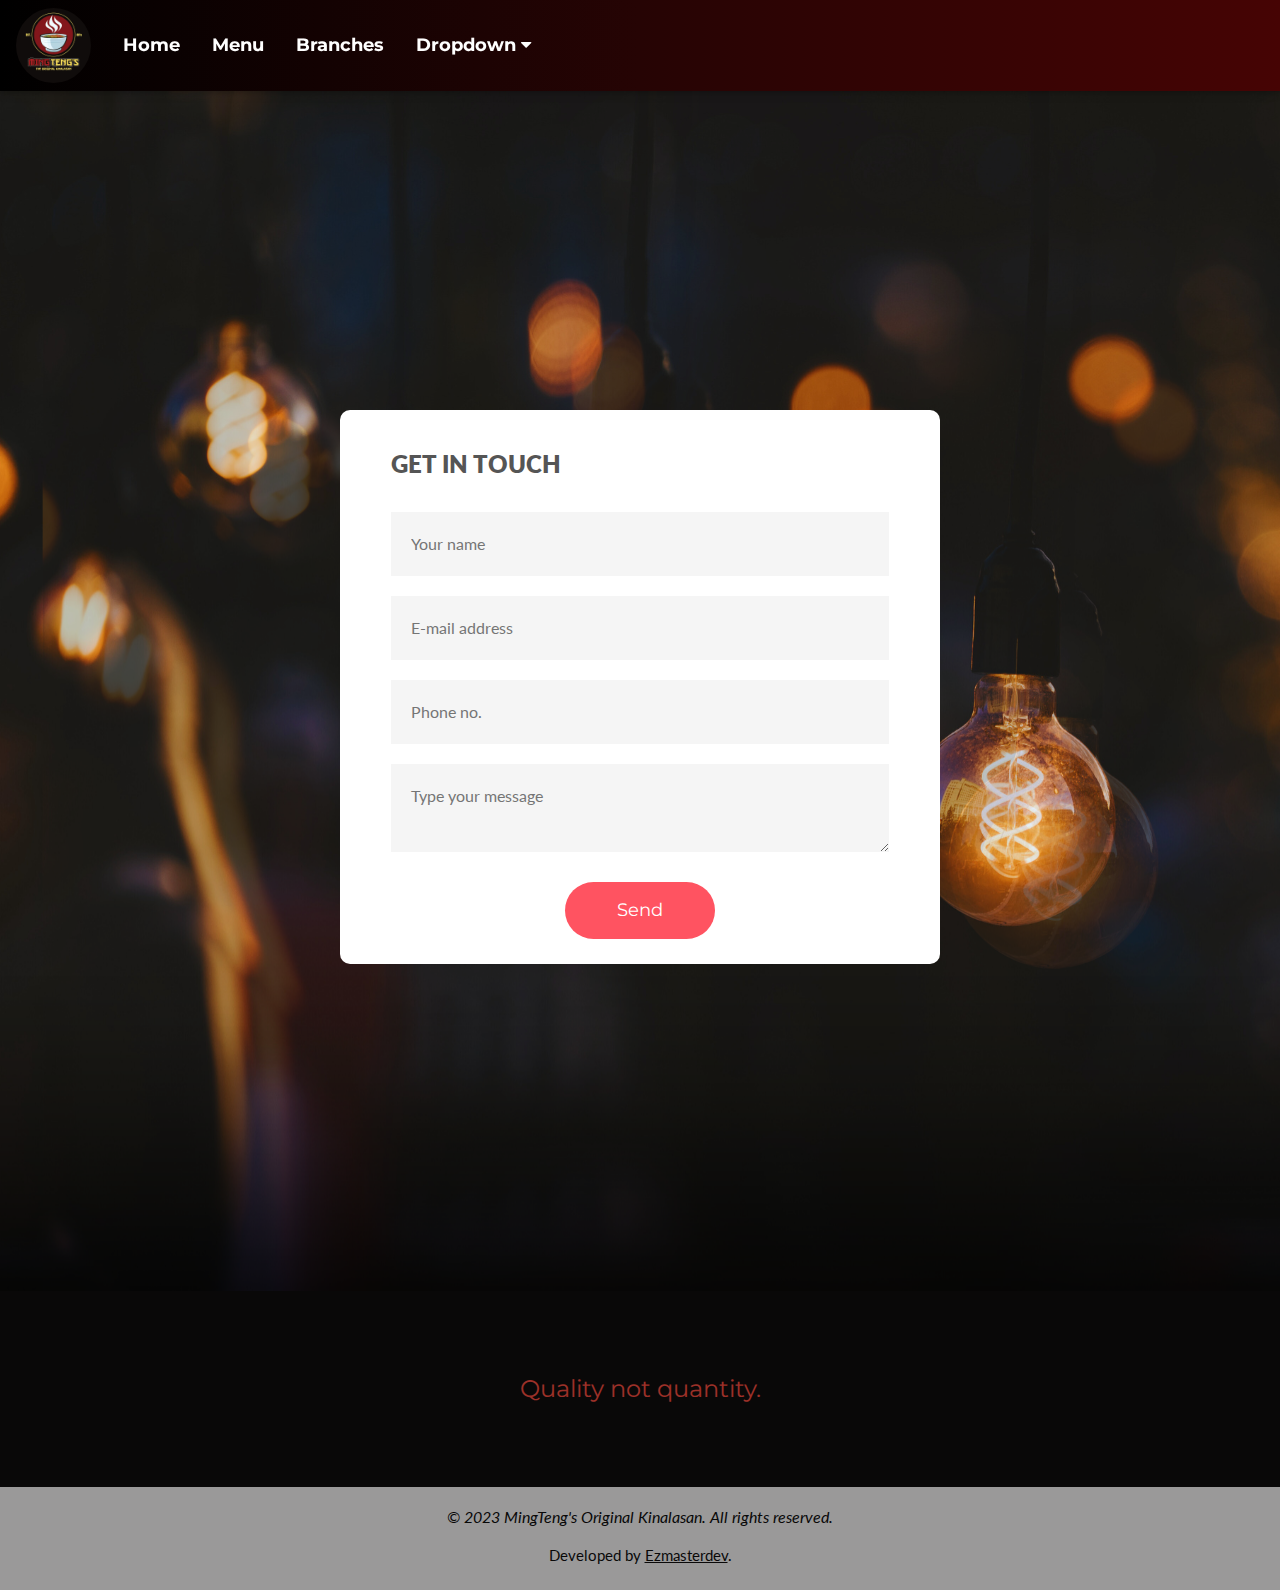
<file: contacts.html>
<!DOCTYPE html>
<html lang="en">
<head>
<title>Contacts | MingTeng's</title>
<meta charset="UTF-8">
<meta name="viewport" content="width=device-width, initial-scale=1">
<link rel="icon" href="images/MingTeng's logo.jpg">
<link rel="stylesheet" href="styles.css">
<link rel="stylesheet" href="https://www.w3schools.com/w3css/4/w3.css">
<link rel="stylesheet" href="https://fonts.googleapis.com/css?family=Lato">
<link rel="stylesheet" href="https://fonts.googleapis.com/css?family=Montserrat">
<link rel="stylesheet" href="https://cdnjs.cloudflare.com/ajax/libs/font-awesome/4.7.0/css/font-awesome.min.css">
<style>
body,h1,h2,h3,h4,h5,h6 {font-family: "Lato", sans-serif}
.w3-bar,h1,button {font-family: "Montserrat", sans-serif}
.fa-anchor,.fa-coffee {font-size:200px}
.ez-outline {
  -webkit-text-stroke: 3px black;
}
.ez-trans {
  transition: 0.3s;
}
.ez-hollow {
  border: solid 1px white;
}
.to-top-button {
  position: fixed;
  bottom: 16px;
  right: 32px;
  display: flex;
  align-items: center;
  justify-content: center;
  text-decoration: none;
  opacity: 0.5;
  transition: all 0.4s;
  z-index: 1;
}
.to-top-button:hover {
  opacity: 0.8;
}
.to-top-button:active {
  bottom: 32px;
  opacity: 0;
}
#top {
  position: relative;
  top: -800px;
}
html {
  scroll-behavior: smooth;
}
</style>
</head>
<body style="background-color: rgb(24, 22, 22);">

<!-- Navbar -->
<div class="w3-top">
  <div class="w3-bar w3-card w3-left-align w3-large w3-text-white" style="background: linear-gradient(to right, black,rgb(38, 4, 4), rgb(70, 4, 4));">
    <a class="w3-bar-item w3-hide-medium w3-hide-large w3-right w3-xlarge" style="margin-top: 21px;" href="javascript:void(0);" onclick="myFunction()" title="Toggle Navigation Menu"><i class="fa fa-bars"></i></a>

    <div class="w3-bar-item">
      <img src="images/MingTeng's logo.jpg" style="height:75px; width: 75px; border-radius: 50%;">
    </div>

    <a href="index.html" class="w3-bar-item w3-hide-small w3-button w3-padding-32 ez-trans"><b>Home</b></a>

    <a href="menu.html" class="w3-bar-item w3-hide-small w3-button w3-padding-32 ez-trans"><b>Menu</b></a>

    <a href="branches.html" class="w3-bar-item w3-hide-small w3-button w3-padding-32 ez-trans"><b>Branches</b></a>

    <div class="w3-dropdown-hover">
      <button class="w3-hide-small w3-button w3-padding-32 ez-trans"><b>Dropdown <span class="fa fa-caret-down"></span></b></button>
      <div class="w3-dropdown-content w3-bar-block w3-card-4">

        <a href="about.html" class="w3-bar-item w3-button w3-padding-large ez-trans"><b>About Us</b></a>

        <a href="articles.html" class="w3-bar-item w3-button w3-padding-large ez-trans"><b>Articles</b></a>

        <a href="gallery.html" class="w3-bar-item w3-button w3-padding-large ez-trans"><b>Gallery</b></a>

        <div class="w3-bar-item w3-padding-large w3-opacity" style="background-color: lightgray;"><b>Contact Us</b></div>
      </div>
    </div>
  </div>

  <!-- Navbar on small screens -->
  <div id="navDemo" class="w3-bar-block w3-hide w3-hide-large w3-hide-medium w3-large w3-animate-right w3-card-4" style="background-color: white">
    <a href="index.html" class="w3-bar-item w3-button w3-padding-large ez-trans">Home</a>
    <a href="menu.html" class="w3-bar-item w3-button w3-padding-large ez-trans">Menu</a>
    <a href="branches.html" class="w3-bar-item w3-button w3-padding-large ez-trans">Branches</a>
    <a href="about.html" class="w3-bar-item w3-button w3-padding-large ez-trans">About Us</a>
    <a href="articles.html" class="w3-bar-item w3-button w3-padding-large ez-trans">Articles</a>
    <a href="gallery.html" class="w3-bar-item w3-button w3-padding-large ez-trans">Gallery</a>
    <div class="w3-bar-item w3-padding-large w3-opacity" style="background-color: lightgray;">Contact Us</div>
  </div>
</div>

  <div style="background: url(add-imgs/form-bg.png); padding-top: 5%; padding-bottom: 5%;">
    <br>
    <br>
    <br>
    <br>
    <div class="container" style="margin-top: 6.5%;">
        <form action="https://formsubmit.co/6ea85928f0ff91649f42e4a3e91190fb" method="POST">
             <h3>GET IN TOUCH</h3>
            <input type="text" name="name" placeholder="Your name" required>
            <input type="email" name="email" placeholder="E-mail address" required>
            <input type="number" name="number" placeholder="Phone no." required>
            <textarea name="message" placeholder="Type your message" required></textarea>
            <button type="submit">Send</button>
        </form>
    </div>
    <br>
    <br>
    <br>
    <br>
  </div>

<div class="w3-container w3-black w3-center w3-opacity w3-padding-64">
    <h1 class="w3-margin w3-xlarge w3-text-red">Quality not quantity.</h1>
</div>

<!-- Footer -->
<footer class="w3-container w3-padding w3-center w3-opacity w3-light-gray">
    <h6 class="w3-text-black"><i>© 2023 MingTeng's Original Kinalasan. All rights reserved.</i></h6>
    <p class="w3-text-black">Developed by <a class="w3-hover-opacity" href="https://www.ezmasterdev.com/">Ezmasterdev</a>.</p>
  </footer>

<script>
// Used to toggle the menu on small screens when clicking on the menu button
function myFunction() {
  var x = document.getElementById("navDemo");
  if (x.className.indexOf("w3-show") == -1) {
    x.className += " w3-show";
  } else { 
    x.className = x.className.replace(" w3-show", "");
  }
}
</script>

</body>
</html>
</file>
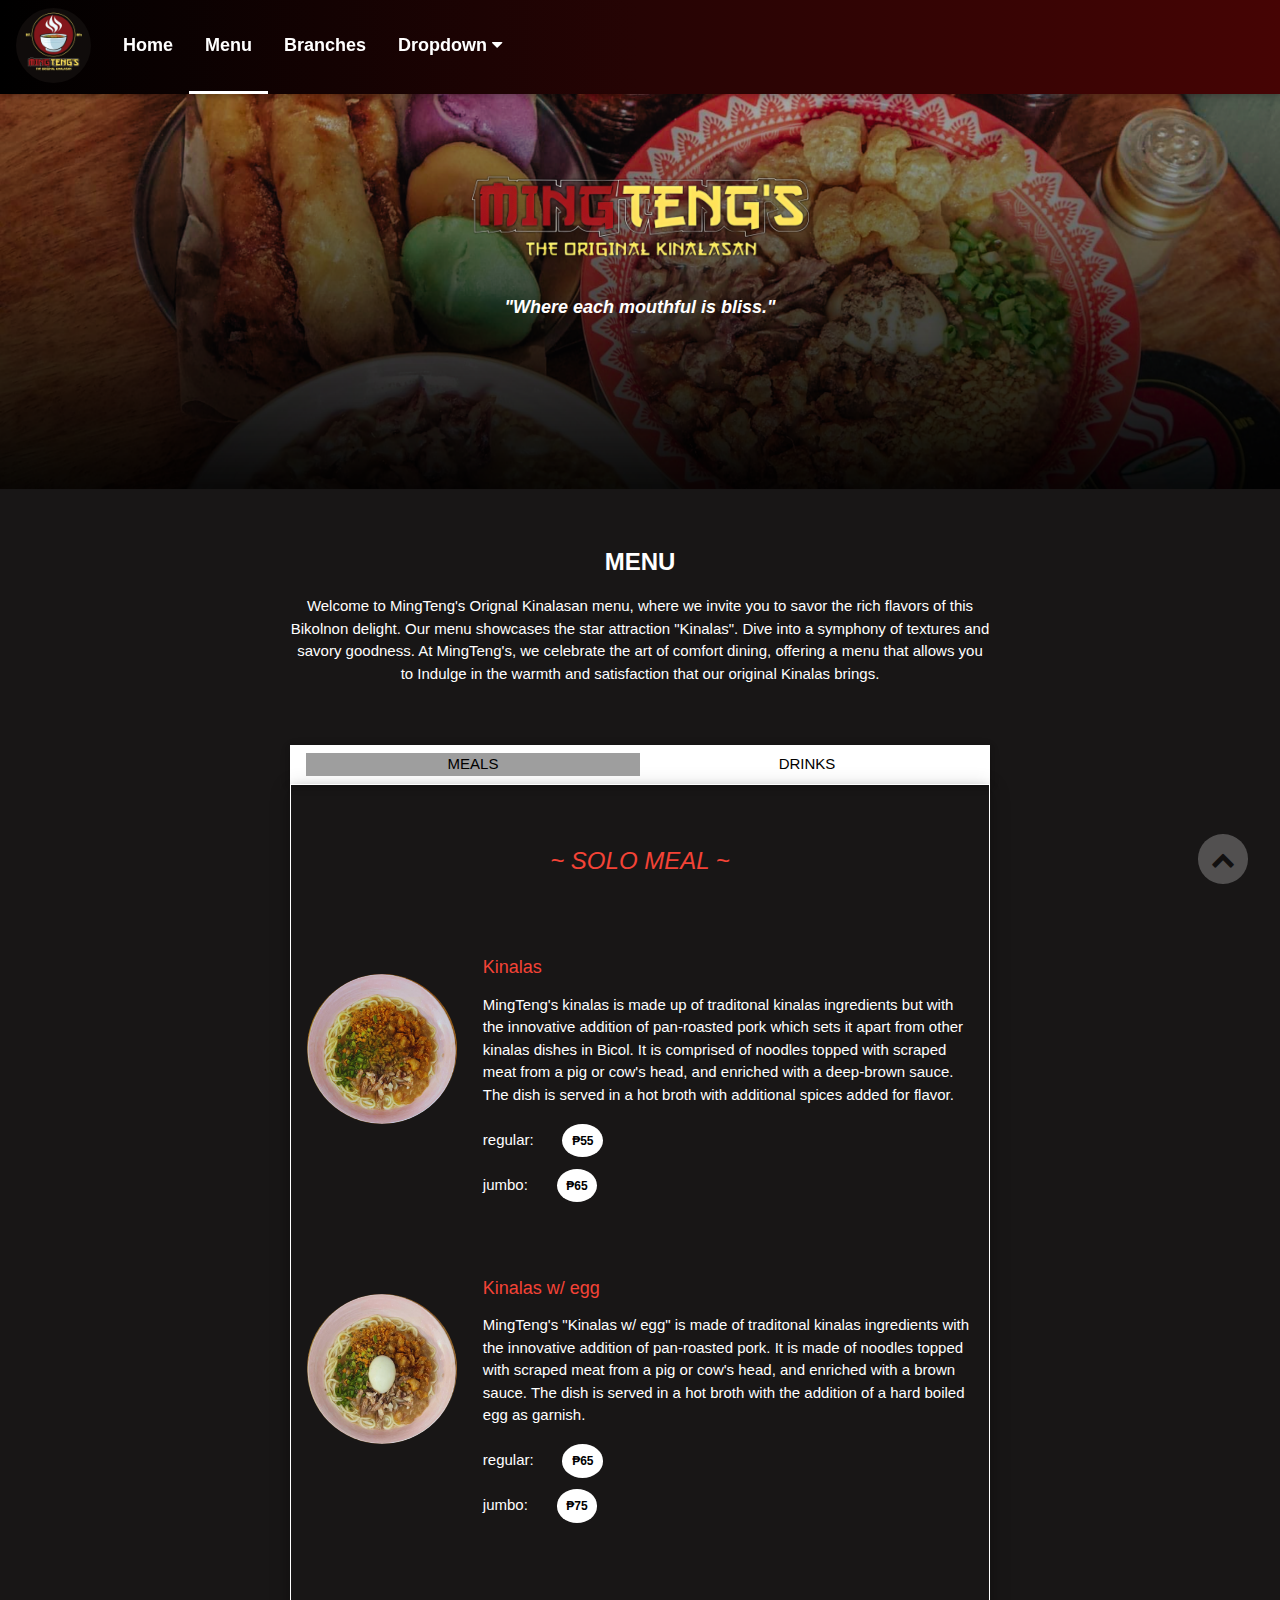
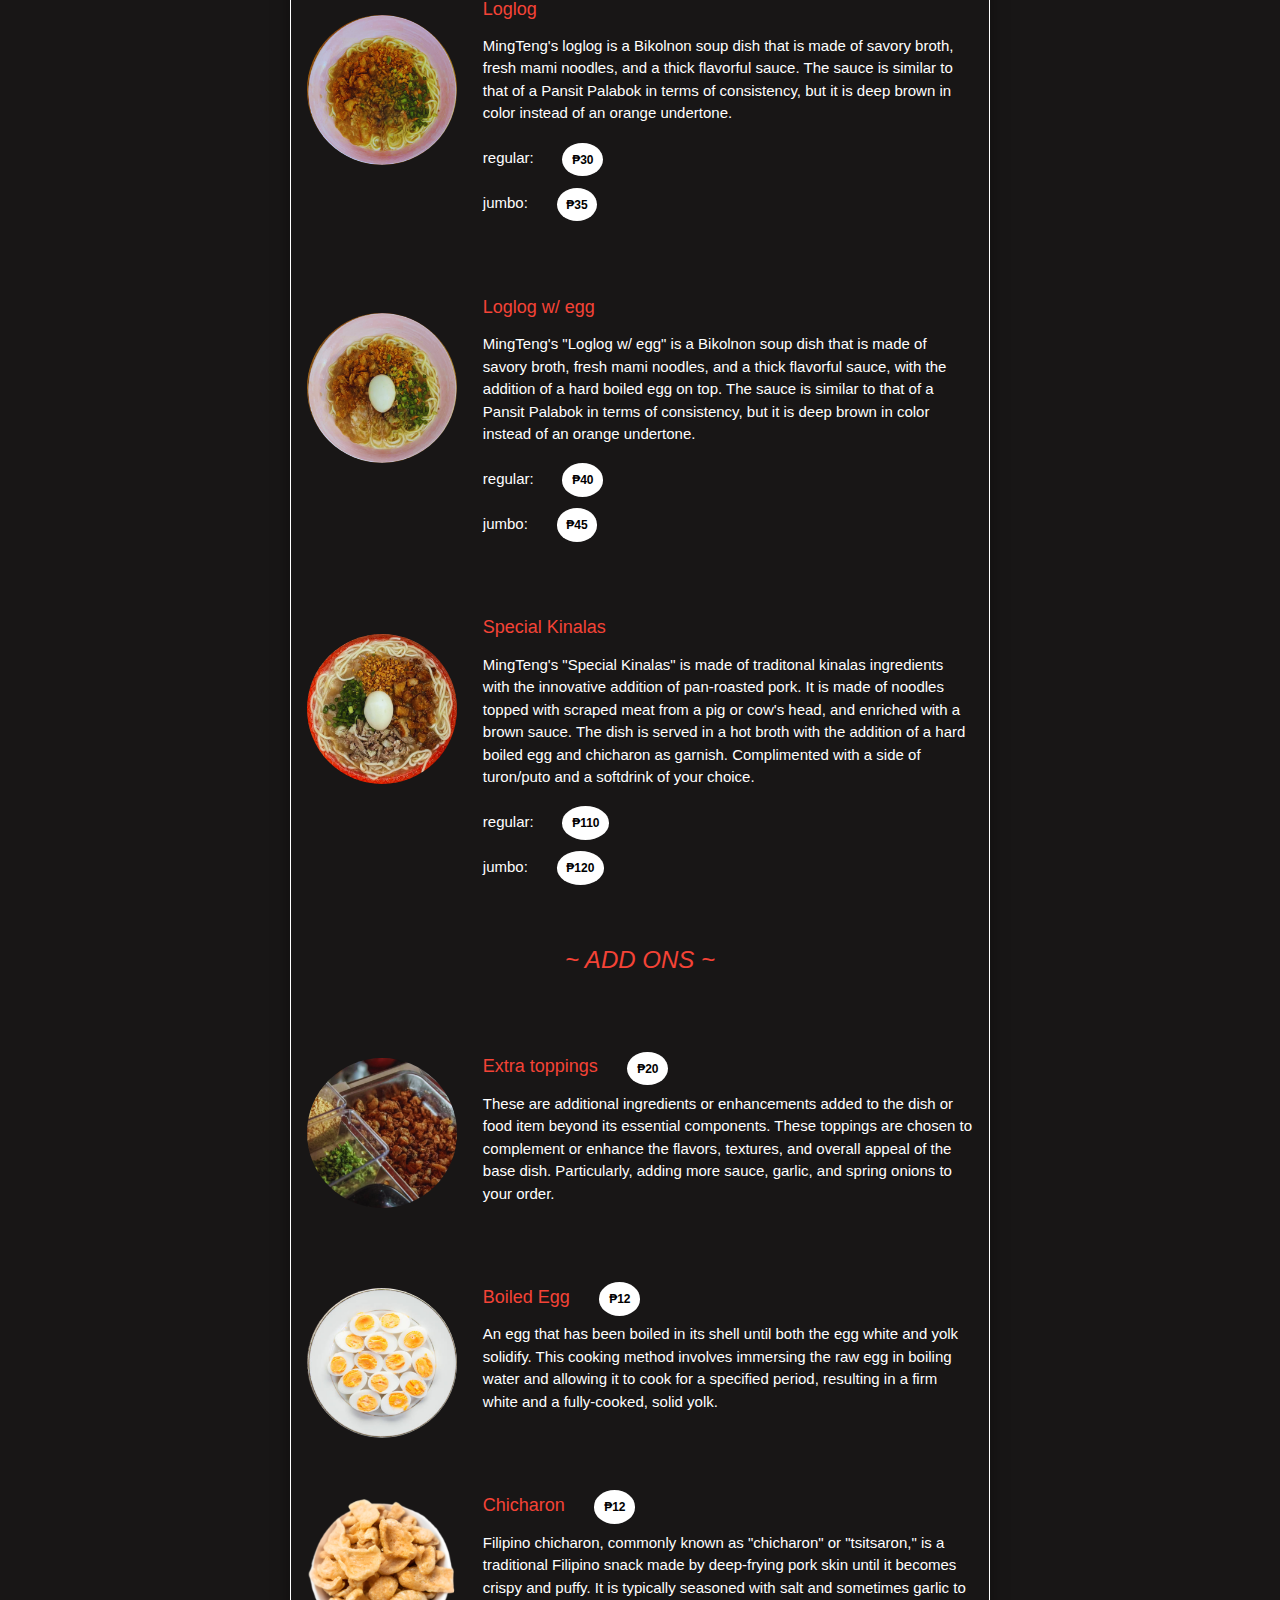
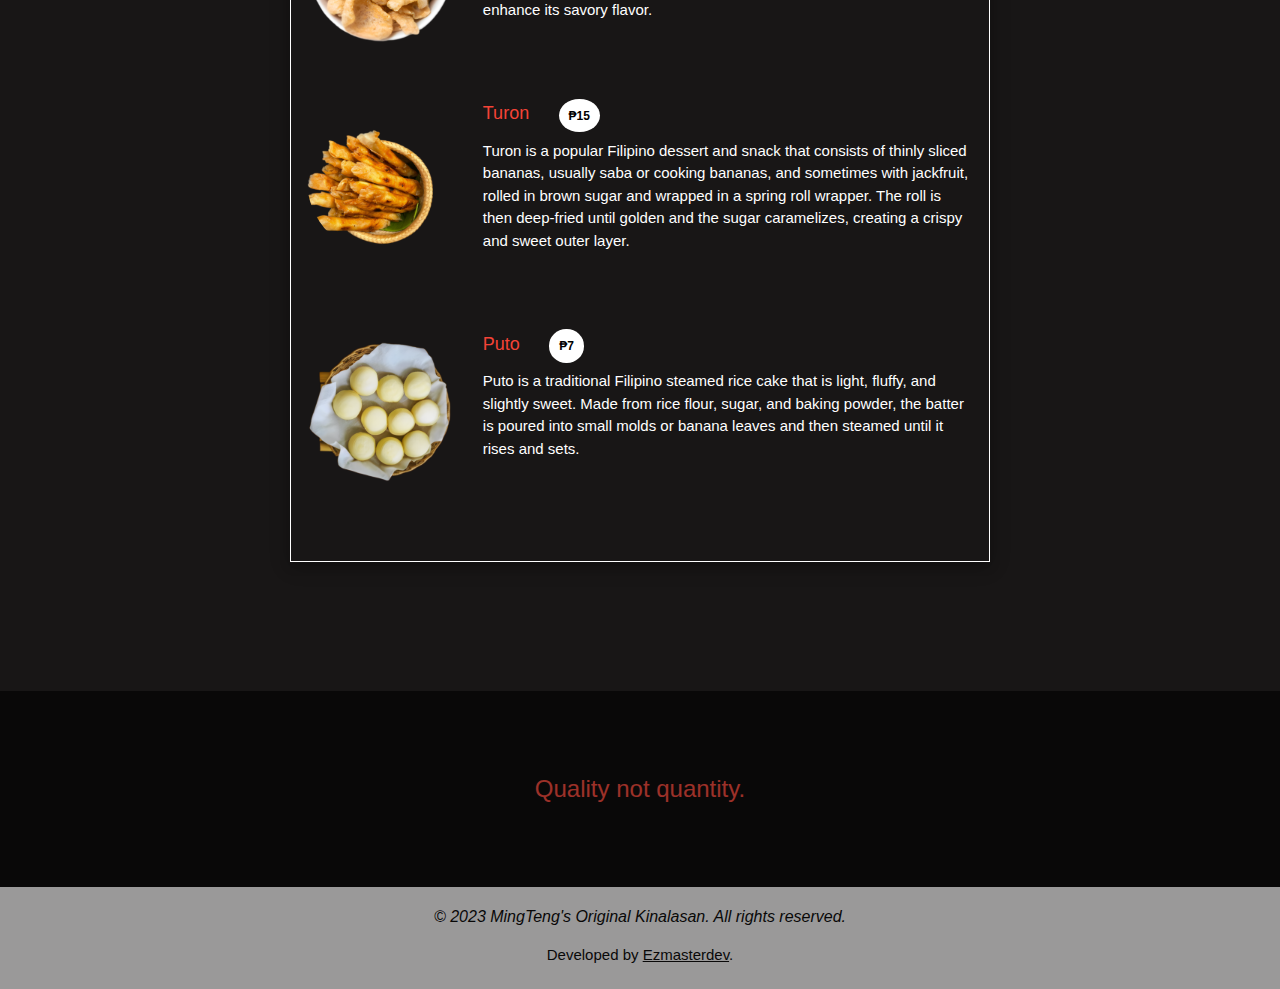
<file: menu.html>
<!DOCTYPE html>
<html lang="en">
<head>

<title> Home | MingTeng's </title>
<meta charset="UTF-8">
<meta name="viewport" content="width=device-width, initial-scale=1">
<link rel="icon" href="images/MingTeng's logo.jpg">
<link rel="stylesheet" href="https://www.w3schools.com/w3css/4/w3.css">
<link rel="stylesheet" href="styles.css">
<link rel="stylesheet" href="https://cdnjs.cloudflare.com/ajax/libs/font-awesome/4.7.0/css/font-awesome.min.css">
<style>
    body,h1,h2,h3,h4,h5,h6 {font-family: "Lato", sans-serif}
    .w3-bar,h1,button {font-family: "Montserrat", sans-serif}
    .fa-anchor,.fa-coffee {font-size:200px}
    .ez-outline {
      -webkit-text-stroke: 3px black;
    }
    .ez-trans {
      transition: 0.3s;
    }
    .ez-hollow {
      border: solid 1px white;
    }
    .to-top-button {
    position: fixed;
    bottom: 16px;
    right: 32px;
    display: flex;
    align-items: center;
    justify-content: center;
    text-decoration: none;
    opacity: 0.5;
    transition: all 0.4s;
    z-index: 1;
    }
    .to-top-button:hover {
        opacity: 0.8;
    }
    .to-top-button:active {
        bottom: 32px;
        opacity: 0;
    }
    #top {
        position: relative;
        top: -800px;
    }
    html {
        scroll-behavior: smooth;
    }
</style>
</head>
<body style="background-color: rgb(24, 22, 22);">

<!-- Navbar -->
<div class="w3-top">
  <div class="w3-bar w3-card w3-left-align w3-large w3-text-white" style="background: linear-gradient(to right, black,rgb(38, 4, 4), rgb(70, 4, 4));">
    <a class="w3-bar-item w3-hide-medium w3-hide-large w3-right w3-xlarge" style="margin-top: 21px;" href="javascript:void(0);" onclick="myFunction()" title="Toggle Navigation Menu"><i class="fa fa-bars"></i></a>

    <div class="w3-bar-item">
      <img src="images/MingTeng's logo.jpg" style="height:75px; width: 75px; border-radius: 50%;">
    </div>

    <a href="index.html" class="w3-bar-item w3-hide-small w3-button w3-padding-32 ez-trans"><b>Home</b></a>

    <div class="w3-bar-item w3-hide-small w3-padding-32" style="border-bottom: white solid 3px;"><b>Menu</b></div>

    <a href="branches.html" class="w3-bar-item w3-hide-small w3-button w3-padding-32 ez-trans"><b>Branches</b></a>

    <div class="w3-dropdown-hover">
      <button class="w3-hide-small w3-button w3-padding-32 ez-trans"><b>Dropdown <span class="fa fa-caret-down"></span></b></button>
      <div class="w3-dropdown-content w3-bar-block w3-card-4">

        <a href="about.html" class="w3-bar-item w3-button w3-padding-large ez-trans"><b>About Us</b></a>

        <a href="articles.html" class="w3-bar-item w3-button w3-padding-large ez-trans"><b>Articles</b></a>

        <a href="gallery.html" class="w3-bar-item w3-button w3-padding-large ez-trans"><b>Gallery</b></a>

        <a href="contacts.html" class="w3-bar-item w3-button w3-padding-large ez-trans"><b>Contact Us</b></a>
      </div>
    </div>
  </div>

  <!-- Navbar on small screens -->
  <div id="navDemo" class="w3-bar-block w3-hide w3-hide-large w3-hide-medium w3-large w3-animate-right w3-card-4" style="background-color: white">
    <a href="index.html" class="w3-bar-item w3-button w3-padding-large ez-trans">Home</a>
    <div class="w3-bar-item w3-padding-large w3-opacity" style="background-color: lightgray;">Menu</div>
    <a href="branches.html" class="w3-bar-item w3-button w3-padding-large ez-trans">Branches</a>
    <a href="about.html" class="w3-bar-item w3-button w3-padding-large ez-trans">About Us</a>
    <a href="articles.html" class="w3-bar-item w3-button w3-padding-large ez-trans">Articles</a>
    <a href="gallery.html" class="w3-bar-item w3-button w3-padding-large ez-trans">Gallery</a>
    <a href="contacts.html" class="w3-bar-item w3-button w3-padding-large ez-trans">Contact Us</a>
  </div>
</div>

<!-- Header -->
<header class="w3-container w3-center" style="padding:150px 16px; background: url(images/menu-jumbotron.png);">
    <br>
    <div>
      <img src="images/MingTeng's header.png" style="width: 350px;">
    </div>
    <p class="w3-large w3-text-white" style="padding-top: 1%; font-weight: bold;"><i>"Where each mouthful is bliss."</i></p>
</header>

<a href="#top" class="to-top-button">
  <div class="to-top-button w3-white w3-circle" style="padding: 1%;">
    <i style="font-size:24px;" class="fa">&#xf077;</i>
  </div>
</a>
<section id="top"></section>

<!-- Menu Container -->
<div class="w3-container" id="menu" style="margin-bottom: 10%;">
    <div class="w3-content" style="max-width:700px">
   
      <br>
      <br>
      <h5 class="w3-center w3-xlarge w3-text-white"><b>MENU</b></h5>
      <p class="w3-center w3-text-white">
        Welcome to MingTeng's Orignal Kinalasan menu, where we invite you to savor the rich flavors of this Bikolnon delight. Our menu showcases the star attraction "Kinalas". Dive into a symphony of textures and savory goodness. At MingTeng's, we celebrate the art of comfort dining, offering a menu that allows you to Indulge in the warmth and satisfaction that our original Kinalas brings.
      </p>
      <br>
      <br>
    
      <div class="w3-row w3-center w3-card w3-padding w3-white">
        <a href="javascript:void(0)" onclick="openMenu(event, 'Eat');" id="myLink">
          <div class="w3-col s6 tablink">MEALS</div>
        </a>
        <a href="javascript:void(0)" onclick="openMenu(event, 'Drinks');">
          <div class="w3-col s6 tablink">DRINKS</div>
        </a>
      </div>
  
      <div id="Eat" class="w3-container menu w3-padding-48 w3-card-4" style="border: 1px solid white;">

        <!-- MEALS -->

        <h5 class="w3-center w3-xlarge w3-text-red" style="margin-bottom: 7.5%;"><i>~ SOLO MEAL ~</i></h5>

        <div class="w3-row">
            <div class="w3-col" style="width:150px">
              <img src="images/dish1.png" style="height: 150px; width: 150px; border-radius: 50%; margin-top: 30%">
            </div>
            <div class="w3-rest w3-text-red">
              <h5 style="display: inline-block; margin-left: 5%; margin-top: 5%; margin-bottom: 10%;">Kinalas
                <span class="w3-text-white w3-medium" style="display: inline-block; padding-top: 2.5%;">
                  MingTeng's kinalas is made up of traditonal kinalas ingredients but with the innovative addition of pan-roasted pork which sets it apart from other kinalas dishes in Bicol. It is comprised of noodles topped with scraped meat from a pig or cow's head, and enriched with a deep-brown sauce. The dish is served in a hot broth with additional spices added for flavor.
                  <br>
                  <br>
                  regular:
                      <span class="w3-small" style="background-color: white; color: black; padding: 2%; margin-left: 5%; border-radius: 50%; font-weight: bold;">
                      <b>&#8369;55</b></span>
                      <br>
                      <br>
                  jumbo: <span class="w3-small" style="background-color: white; color: black; padding: 2%; margin-left: 5%; border-radius: 50%; font-weight: bold;">
                      <b>&#8369;65</b></span>
                </span>
              </h5>
            </div>
          </div>

          <div class="w3-row">
            <div class="w3-col" style="width:150px">
              <img src="images/dish2.png" style="height: 150px; width: 150px; border-radius: 50%; margin-top: 30%">
            </div>
            <div class="w3-rest w3-text-red">
              <h5 style="display: inline-block; margin-left: 5%; margin-top: 5%; margin-bottom: 10%;">Kinalas w/ egg
                <span class="w3-text-white w3-medium" style="display: inline-block; padding-top: 2.5%;">
                  MingTeng's "Kinalas w/ egg" is made of traditonal kinalas ingredients with the innovative addition of pan-roasted pork. It is made of noodles topped with scraped meat from a pig or cow's head, and enriched with a brown sauce. The dish is served in a hot broth with the addition of a hard boiled egg as garnish.
                  <br>
                  <br>
                  regular:
                      <span class="w3-small" style="background-color: white; color: black; padding: 2%; margin-left: 5%; border-radius: 50%; font-weight: bold;">
                      <b>&#8369;65</b></span>
                      <br>
                      <br>
                  jumbo: <span class="w3-small" style="background-color: white; color: black; padding: 2%; margin-left: 5%; border-radius: 50%; font-weight: bold;">
                      <b>&#8369;75</b></span>
                </span>
              </h5>
            </div>
          </div>
  
          <div class="w3-row">
            <div class="w3-col" style="width:150px">
              <img src="images/dish3.png" style="height: 150px; width: 150px; border-radius: 50%; margin-top: 30%;">
            </div>
            <div class="w3-rest w3-text-red">
              <h5 style="display: inline-block; margin-left: 5%; margin-top: 5%; margin-bottom: 10%;">Loglog
                <span class="w3-text-white w3-medium" style="display: inline-block; padding-top: 2.5%;">
                  MingTeng's loglog is a Bikolnon soup dish that is made of savory broth, fresh mami noodles, and a thick flavorful sauce. The sauce is similar to that of a Pansit Palabok in terms of consistency, but it is deep brown in color instead of an orange undertone.
                  <br>
                  <br>
                  regular:
                      <span class="w3-small" style="background-color: white; color: black; padding: 2%; margin-left: 5%; border-radius: 50%; font-weight: bold;">
                      <b>&#8369;30</b></span>
                      <br>
                      <br>
                  jumbo: <span class="w3-small" style="background-color: white; color: black; padding: 2%; margin-left: 5%; border-radius: 50%; font-weight: bold;">
                      <b>&#8369;35</b></span>
                </span>
              </h5>
            </div>
          </div>

          <div class="w3-row">
            <div class="w3-col" style="width:150px">
              <img src="images/dish4.png" style="height: 150px; width: 150px; border-radius: 50%; margin-top: 30%">
            </div>
            <div class="w3-rest w3-text-red">
              <h5 style="display: inline-block; margin-left: 5%; margin-top: 5%; margin-bottom: 10%;">Loglog w/ egg
                <span class="w3-text-white w3-medium" style="display: inline-block; padding-top: 2.5%;">
                  MingTeng's "Loglog w/ egg" is a Bikolnon soup dish that is made of savory broth, fresh mami noodles, and a thick flavorful sauce, with the addition of a hard boiled egg on top. The sauce is similar to that of a Pansit Palabok in terms of consistency, but it is deep brown in color instead of an orange undertone.
                  <br>
                  <br>
                  regular:
                      <span class="w3-small" style="background-color: white; color: black; padding: 2%; margin-left: 5%; border-radius: 50%; font-weight: bold;">
                      <b>&#8369;40</b></span>
                      <br>
                      <br>
                  jumbo: <span class="w3-small" style="background-color: white; color: black; padding: 2%; margin-left: 5%; border-radius: 50%; font-weight: bold;">
                      <b>&#8369;45</b></span>
                </span>
              </h5>
            </div>
          </div>

          <div class="w3-row">
            <div class="w3-col" style="width:150px">
              <img src="images/dish5.png" style="height: 150px; width: 150px; border-radius: 50%; margin-top: 30%;">
            </div>
            <div class="w3-rest w3-text-red">
              <h5 style="display: inline-block; margin-left: 5%; margin-top: 5%; margin-bottom: 10%;">Special Kinalas
                <span class="w3-text-white w3-medium" style="display: inline-block; padding-top: 2.5%;">
                  MingTeng's "Special Kinalas" is made of traditonal kinalas ingredients with the innovative addition of pan-roasted pork. It is made of noodles topped with scraped meat from a pig or cow's head, and enriched with a brown sauce. The dish is served in a hot broth with the addition of a hard boiled egg and chicharon as garnish. Complimented with a side of turon/puto and a softdrink of your choice.
                  <br>
                  <br>
                  regular:
                      <span class="w3-small" style="background-color: white; color: black; padding: 2%; margin-left: 5%; border-radius: 50%; font-weight: bold;">
                      <b>&#8369;110</b></span>
                      <br>
                      <br>
                  jumbo: <span class="w3-small" style="background-color: white; color: black; padding: 2%; margin-left: 5%; border-radius: 50%; font-weight: bold;">
                      <b>&#8369;120</b></span>
                </span>
              </h5>
            </div>
          </div>

        <!-- ADD ONS -->

        <h5 class="w3-center w3-xlarge w3-text-red" style="margin-bottom: 7.5%;"><i>~ ADD ONS ~</i></h5>

        <div class="w3-row">
            <div class="w3-col" style="width:150px">
              <img src="images/toppings.png" style="height: 150px; width: 150px; border-radius: 50%; margin-top: 20%">
            </div>
            <div class="w3-rest w3-text-red">
              <h5 style="display: inline-block; margin-left: 5%; margin-top: 5%; margin-bottom: 10%;">Extra toppings
                <span class="w3-small" style="background-color: white; color: black; padding: 2%; margin-left: 5%; border-radius: 50%; font-weight: bold;">
                &#8369;20</span><br>
                <span class="w3-text-white w3-medium" style="display: inline-block; padding-top: 2.5%;">
                  These are additional ingredients or enhancements added to the dish or food item beyond its essential components. These toppings are chosen to complement or enhance the flavors, textures, and overall appeal of the base dish. Particularly, adding more sauce, garlic, and spring onions to your order.
                </span>
              </h5>
            </div>
          </div>
  
          <div class="w3-row">
            <div class="w3-col" style="width:150px">
              <img src="images/egg.png" style="height: 150px; width: 150px; border-radius: 50%;  margin-top: 20%">
            </div>
            <div class="w3-rest w3-text-red">
              <h5 style="display: inline-block; margin-left: 5%; margin-top: 5%; margin-bottom: 10%;">Boiled Egg
                <span class="w3-small" style="background-color: white; color: black; padding: 2%; margin-left: 5%; border-radius: 50%; font-weight: bold;">
                &#8369;12</span><br>
                <span class="w3-text-white w3-medium" style="display: inline-block; padding-top: 2.5%;">
                  An egg that has been boiled in its shell until both the egg white and yolk solidify. This cooking method involves immersing the raw egg in boiling water and allowing it to cook for a specified period, resulting in a firm white and a fully-cooked, solid yolk.
                </span>
              </h5>
            </div>
          </div>
  
          <div class="w3-row">
            <div class="w3-col" style="width:150px">
              <img src="images/chicharon.png" style="height: 150px; width: 150px; border-radius: 50%; margin-top: 20%">
            </div>
            <div class="w3-rest w3-text-red">
              <h5 style="display: inline-block; margin-left: 5%; margin-top: 5%; margin-bottom: 10%;">Chicharon
                <span class="w3-small" style="background-color: white; color: black; padding: 2%; margin-left: 5%; border-radius: 50%; font-weight: bold;">
                &#8369;12</span><br>
                <span class="w3-text-white w3-medium" style="display: inline-block; padding-top: 2.5%;">
                  Filipino chicharon, commonly known as "chicharon" or "tsitsaron," is a traditional Filipino snack made by deep-frying pork skin until it becomes crispy and puffy. It is typically seasoned with salt and sometimes garlic to enhance its savory flavor.
                </span>
              </h5>
            </div>
          </div>
  
          <div class="w3-row">
            <div class="w3-col" style="width:150px">
              <img src="images/turon.png" style="height: 150px; width: 150px; border-radius: 50%;  margin-top: 20%">
            </div>
            <div class="w3-rest w3-text-red">
              <h5 style="display: inline-block; margin-left: 5%; margin-top: 5%; margin-bottom: 10%;">Turon
                <span class="w3-small" style="background-color: white; color: black; padding: 2%; margin-left: 5%; border-radius: 50%; font-weight: bold;">
                &#8369;15</span><br>
                <span class="w3-text-white w3-medium" style="display: inline-block; padding-top: 2.5%;">
                  Turon is a popular Filipino dessert and snack that consists of thinly sliced bananas, usually saba or cooking bananas, and sometimes with jackfruit, rolled in brown sugar and wrapped in a spring roll wrapper. The roll is then deep-fried until golden and the sugar caramelizes, creating a crispy and sweet outer layer. 
                </span>
              </h5>
            </div>
          </div>
          
          <div class="w3-row">
            <div class="w3-col" style="width:150px">
              <img src="images/puto.png" style="height: 150px; width: 150px; border-radius: 50%; margin-top: 20%">
            </div>
            <div class="w3-rest w3-text-red">
              <h5 style="display: inline-block; margin-left: 5%; margin-top: 5%; margin-bottom: 10%;">Puto
                <span class="w3-small" style="background-color: white; color: black; padding: 2%; margin-left: 5%; border-radius: 50%; font-weight: bold;">
                &#8369;7</span><br>
                <span class="w3-text-white w3-medium" style="display: inline-block; padding-top: 2.5%;">
                  Puto is a traditional Filipino steamed rice cake that is light, fluffy, and slightly sweet. Made from rice flour, sugar, and baking powder, the batter is poured into small molds or banana leaves and then steamed until it rises and sets.
                </span>
              </h5>
            </div>
          </div>
      
      </div>
  
      <div id="Drinks" class="w3-container menu w3-padding-48 w3-card-4" style="border: 1px solid white;">

        <!-- DRINKS -->

        <h5 class="w3-center w3-xlarge w3-text-red" style="margin-bottom: 7.5%;"><i>~ SOFT DRINKS ~</i></h5>

        <div class="w3-row">
          <div class="w3-col" style="width:150px">
            <img src="images/softdrinks.png" style="height: 150px; width: 150px; margin-top: 30%">
          </div>
          <div class="w3-rest w3-text-red">
            <h5 style="display: inline-block; margin-left: 5%; margin-top: 5%; margin-bottom: 10%;">Soft Drinks
              <span class="w3-text-white w3-medium" style="display: inline-block; padding-top: 2.5%;">
                Soft drinks, often referred to as sodas or carbonated beverages, are refreshing non-alcoholic drinks. Typically sweetened and flavored, these beverages are infused with carbon dioxide to create a fizzy, bubbly sensation when opened. Soft drinks come in a variety of flavors, ranging from classic cola to citrus, fruit, or ginger ale. Served with chilling ice, they provide a thirst-quenching aftertaste, making them a popular a popular choice to pair with MingTeng's original kinalas.
                <br>
                <br>
                8oz:
                    <span class="w3-small" style="background-color: white; color: black; padding: 2%; margin-left: 5%; border-radius: 50%; font-weight: bold;">
                    <b>&#8369;15</b></span>
                    <br>
                    <br>
                12oz: <span class="w3-small" style="background-color: white; color: black; padding: 2%; margin-left: 5%; border-radius: 50%; font-weight: bold;">
                    <b>&#8369;20</b></span>
              </span>
            </h5>
          </div>
        </div>

        <div class="w3-row">
          <div class="w3-col" style="width:150px">
            <img src="images/water.png" style="height: 150px; width: 150px; border-radius: 50%; margin-top: 30%">
          </div>
          <div class="w3-rest w3-text-red">
            <h5 style="display: inline-block; margin-left: 5%; margin-top: 5%; margin-bottom: 10%;">Bottled Water
              <span class="w3-text-white w3-medium" style="display: inline-block; padding-top: 2.5%;">
                Bottled mineral water is a pure and refreshing beverage sourced from natural springs or underground reservoirs. Filtered through layers of rock and soil, it absorbs essential minerals, resulting in a crisp and clean taste. Packed in convenient bottles, this water is often prized for its purity, free from additives and impurities. Whether enjoyed on its own to stay hydrated or paired with a meal, bottled mineral water offers a simple and healthy choice, providing a taste of nature's clarity in every sip.
                <br>
                <br>
                small:
                    <span class="w3-small" style="background-color: white; color: black; padding: 2%; margin-left: 5%; border-radius: 50%; font-weight: bold;">
                    <b>&#8369;15</b></span>
                    <br>
                    <br>
                big: <span class="w3-small" style="background-color: white; color: black; padding: 2%; margin-left: 5%; border-radius: 50%; font-weight: bold;">
                    <b>&#8369;20</b></span>
              </span>
            </h5>
          </div>
        </div>

      </div>  
    </div>
  </div>

<div class="w3-container w3-black w3-center w3-opacity w3-padding-64">
    <h1 class="w3-margin w3-xlarge w3-text-red">Quality not quantity.</h1>
</div>

<!-- Footer -->
<footer class="w3-container w3-padding w3-center w3-opacity w3-light-gray">
  <h6 class="w3-text-black"><i>© 2023 MingTeng's Original Kinalasan. All rights reserved.</i></h6>
  <p class="w3-text-black">Developed by <a class="w3-hover-opacity" href="https://www.ezmasterdev.com/">Ezmasterdev</a>.</p>
</footer>

<script>
// Used to toggle the menu on small screens when clicking on the menu button
function myFunction() {
  var x = document.getElementById("navDemo");
  if (x.className.indexOf("w3-show") == -1) {
    x.className += " w3-show";
  } else { 
    x.className = x.className.replace(" w3-show", "");
  }
}
</script>

<script>
    // Tabbed Menu
    function openMenu(evt, menuName) {
      var i, x, tablinks;
      x = document.getElementsByClassName("menu");
      for (i = 0; i < x.length; i++) {
        x[i].style.display = "none";
      }
      tablinks = document.getElementsByClassName("tablink");
      for (i = 0; i < x.length; i++) {
        tablinks[i].className = tablinks[i].className.replace(" w3-gray", "");
      }
      document.getElementById(menuName).style.display = "block";
      evt.currentTarget.firstElementChild.className += " w3-gray";
    }
    document.getElementById("myLink").click();
</script>

</body>
</html>
</file>
<file: styles.css>
.container {
    width: 100%;
    height: 100vh;
    display: flex;
    justify-content: center;
    align-items: center;
}

form {
    background: white;
    display: flex;
    flex-direction: column;
    padding: 2vw 4vw;
    width: 90%;
    max-width: 600px;
    border-radius: 10px;
}

form h3{
    color: #555;
    font-weight: 800;
    margin-bottom: 20px;
}

form input, form textarea{
    border: 0;
    margin: 10px 0;
    padding: 20px;
    outline: none;
    background: #f5f5f5;
    font-size: 16px;
}

form button{
    padding: 15px;
    background: #ff5361;
    color: white;
    font-size: 18px;
    border: 0;
    outline: none;
    cursor: pointer;
    width: 150px;
    margin: 20px auto 0;
    border-radius: 30px;
}
</file>
